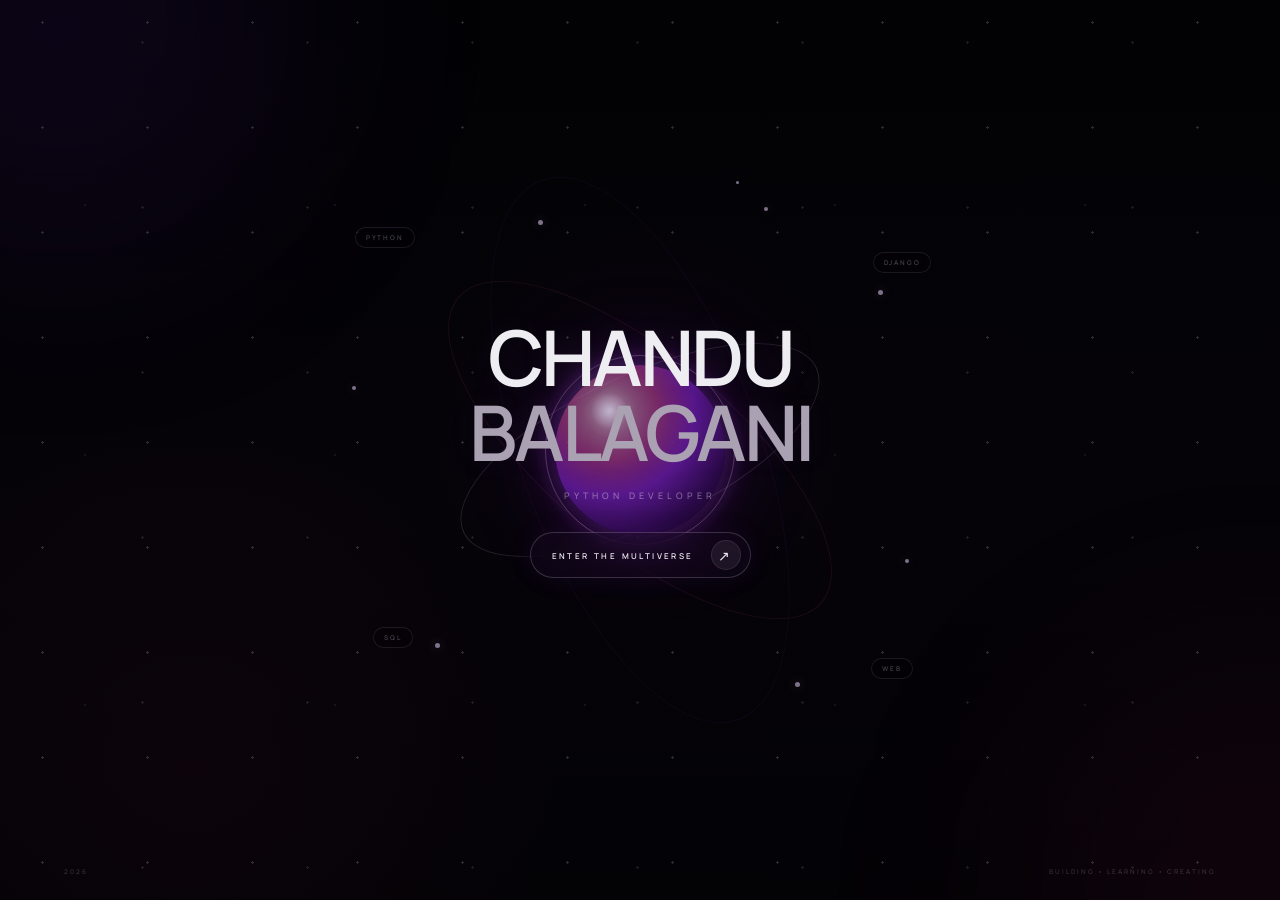
<file: index.html>
<!DOCTYPE html>
<html lang="en">

<head>

    <meta charset="UTF-8">

    <meta
        name="viewport"
        content="width=device-width, initial-scale=1.0"
    >

    <meta
        name="description"
        content="Chandu Balagani — Python Developer"
    >

    <meta
        name="author"
        content="Chandu Balagani"
    >

    <title>
        Chandu Balagani | Multiverse
    </title>


    <!-- =========================================
         FONT
    ========================================== -->

    <link
        rel="preconnect"
        href="https://fonts.googleapis.com"
    >

    <link
        rel="preconnect"
        href="https://fonts.gstatic.com"
        crossorigin
    >

    <link
        href="https://fonts.googleapis.com/css2?family=Manrope:wght@400;500;600;700&display=swap"
        rel="stylesheet"
    >


    <!-- =========================================
         CSS
    ========================================== -->

    <link
        rel="stylesheet"
        href="entry.css"
    >

</head>


<body>


<main class="multiverse">


    <!-- =========================================
         STAR FIELD
    ========================================== -->

    <div
        class="stars"
        aria-hidden="true"
    ></div>


    <div
        class="stars stars-two"
        aria-hidden="true"
    ></div>


    <div
        class="stars stars-three"
        aria-hidden="true"
    ></div>


    <!-- =========================================
         AMBIENT LIGHT
    ========================================== -->

    <div
        class="ambient-glow glow-one"
        aria-hidden="true"
    ></div>


    <div
        class="ambient-glow glow-two"
        aria-hidden="true"
    ></div>


    <!-- =========================================
         CURSOR LIGHT
    ========================================== -->

    <div
        id="cursor-glow"
        class="cursor-glow"
        aria-hidden="true"
    ></div>


    <!-- =========================================
         MULTIVERSE
    ========================================== -->

    <div
        class="universe"
        aria-hidden="true"
    >


        <!-- Orbit rings -->

        <div
            class="universe-ring ring-one"
        ></div>


        <div
            class="universe-ring ring-two"
        ></div>


        <div
            class="universe-ring ring-three"
        ></div>


        <!-- Universe core -->

        <div
            class="universe-core"
        >

            <div
                class="core-light"
            ></div>

        </div>


        <!-- =====================================
             PARTICLES
        ====================================== -->

        <span
            class="particle particle-one"
        ></span>

        <span
            class="particle particle-two"
        ></span>

        <span
            class="particle particle-three"
        ></span>

        <span
            class="particle particle-four"
        ></span>

        <span
            class="particle particle-five"
        ></span>

        <span
            class="particle particle-six"
        ></span>

        <span
            class="particle particle-seven"
        ></span>

        <span
            class="particle particle-eight"
        ></span>


    </div>


    <!-- =========================================
         MAIN TEXT
    ========================================== -->

    <section
        class="entry-content"
    >


        <h1>

            <span class="first-name">
                CHANDU
            </span>


            <span class="last-name">
                BALAGANI
            </span>

        </h1>


        <p
            class="entry-role"
        >
            PYTHON DEVELOPER
        </p>


        <!-- =====================================
             ENTER BUTTON
        ====================================== -->

        <button
            id="enter-button"
            class="enter-button"
            type="button"
        >

            <span>
                ENTER THE MULTIVERSE
            </span>


            <strong>
                ↗
            </strong>

        </button>


    </section>


    <!-- =========================================
         TECHNOLOGY LABELS
    ========================================== -->

    <div
        class="tech-orbit"
        aria-hidden="true"
    >


        <span
            class="tech tech-python"
        >
            PYTHON
        </span>


        <span
            class="tech tech-django"
        >
            DJANGO
        </span>


        <span
            class="tech tech-sql"
        >
            SQL
        </span>


        <span
            class="tech tech-web"
        >
            WEB
        </span>


    </div>


    <!-- =========================================
         FOOTER
    ========================================== -->

    <footer
        class="entry-footer"
    >

        <span>
            2026
        </span>


        <span>
            BUILDING • LEARNING • CREATING
        </span>

    </footer>


    <!-- =========================================
         TRANSITION
    ========================================== -->

    <div
        id="transition"
        class="transition"
    ></div>


</main>


<!-- =============================================
     JAVASCRIPT
============================================== -->

<script
    src="entry.js"
></script>


</body>

</html>
</file>
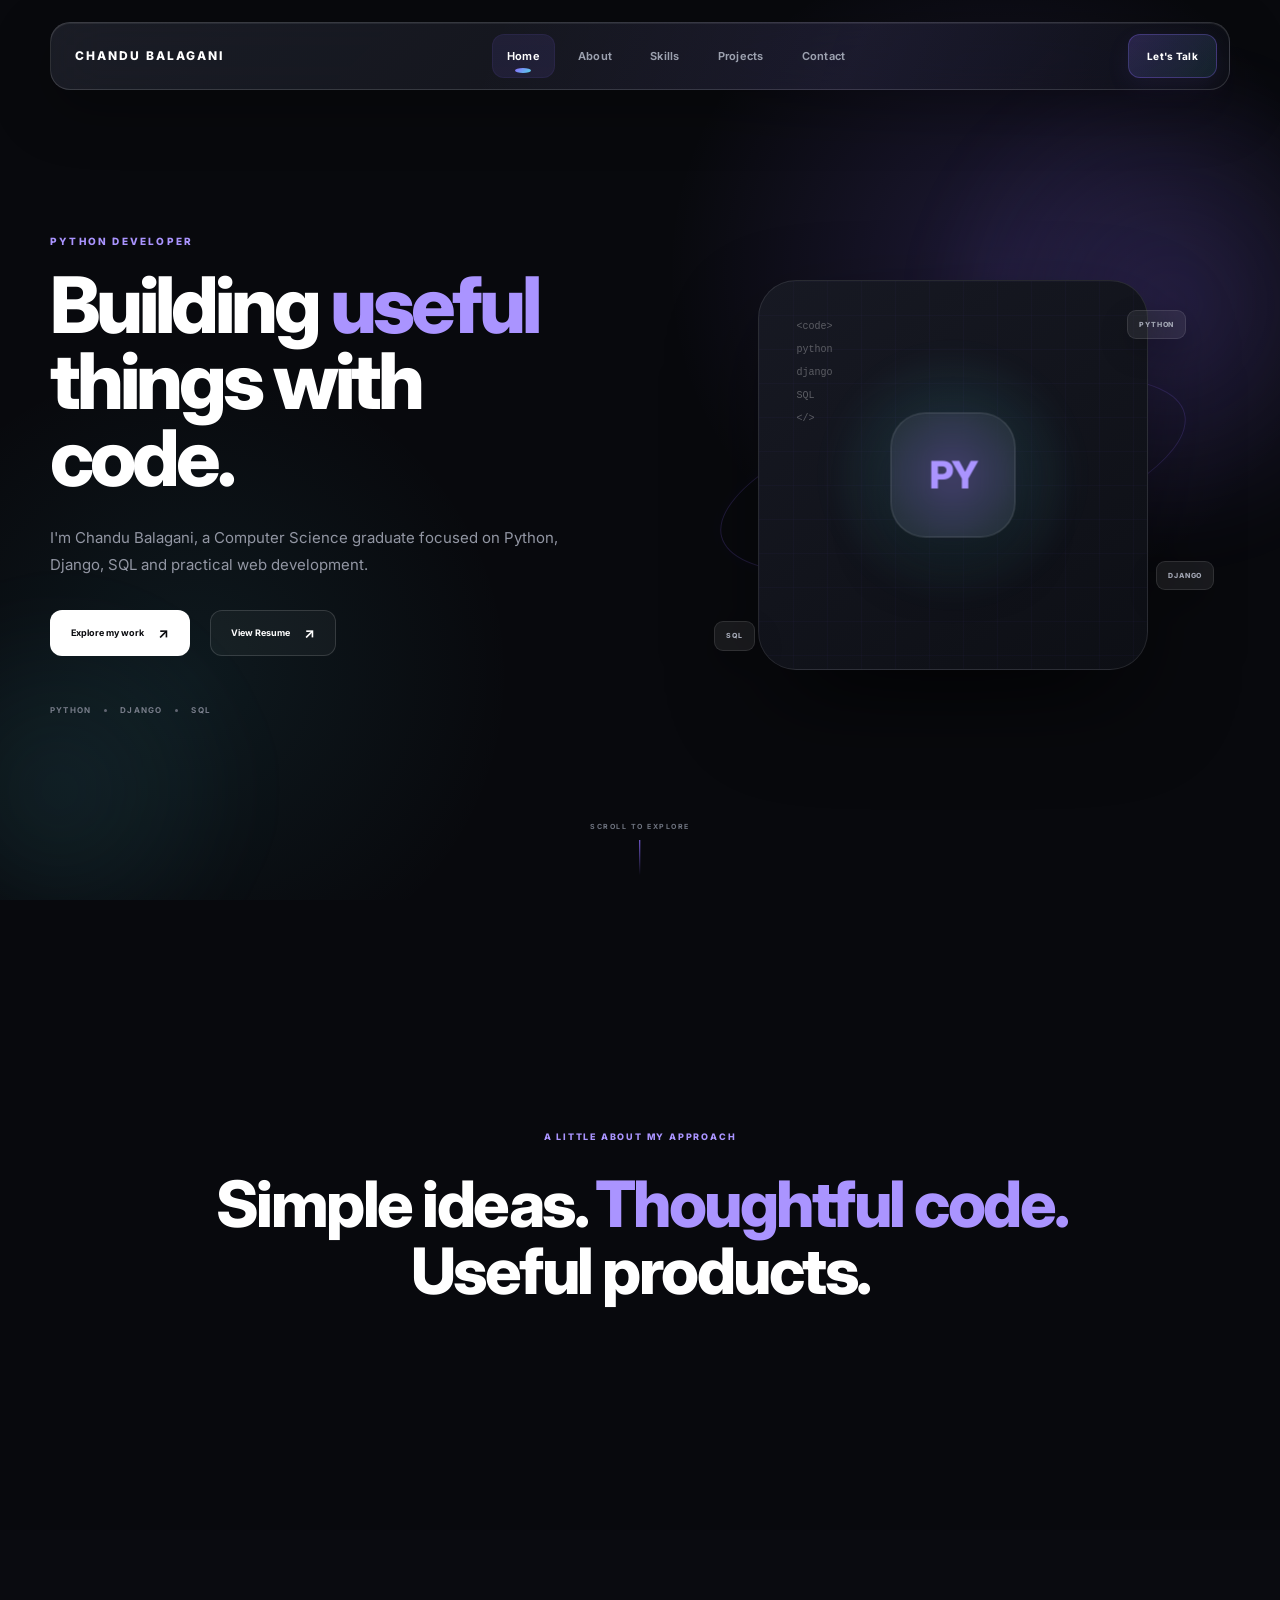
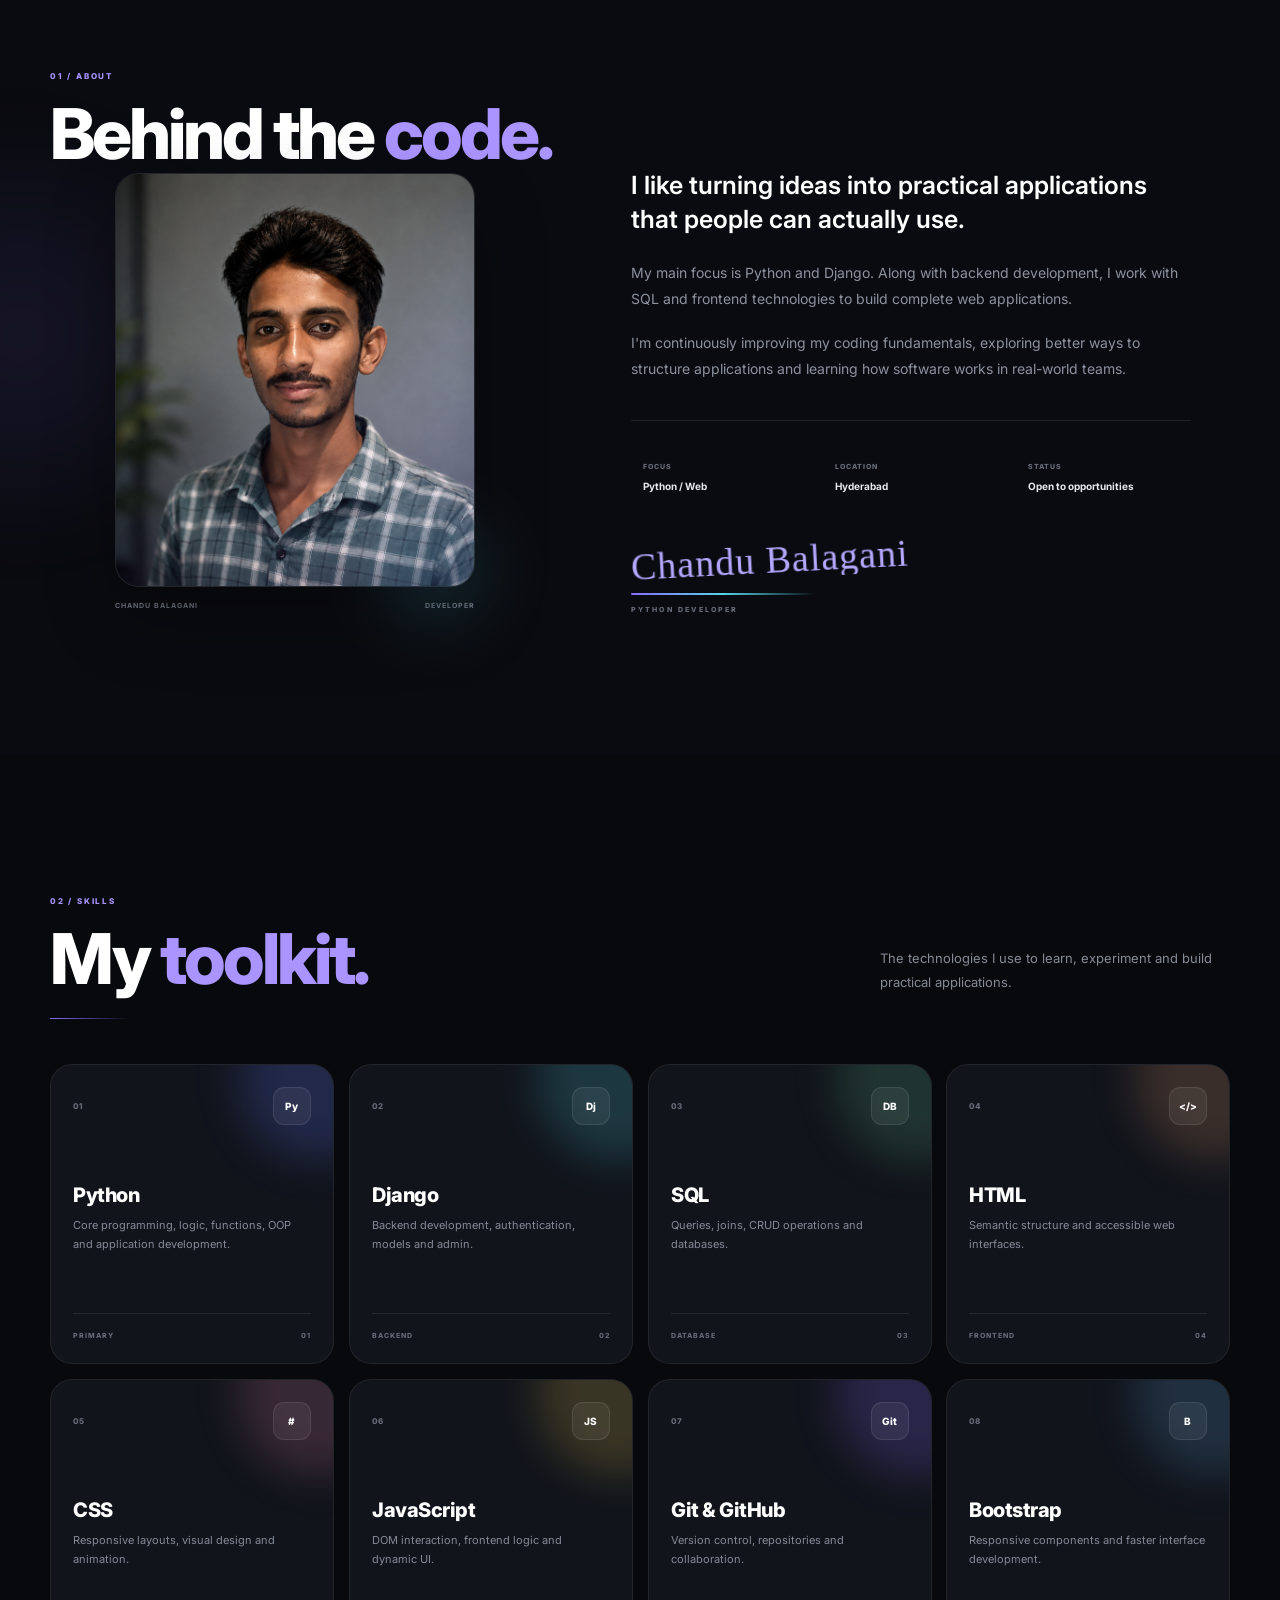
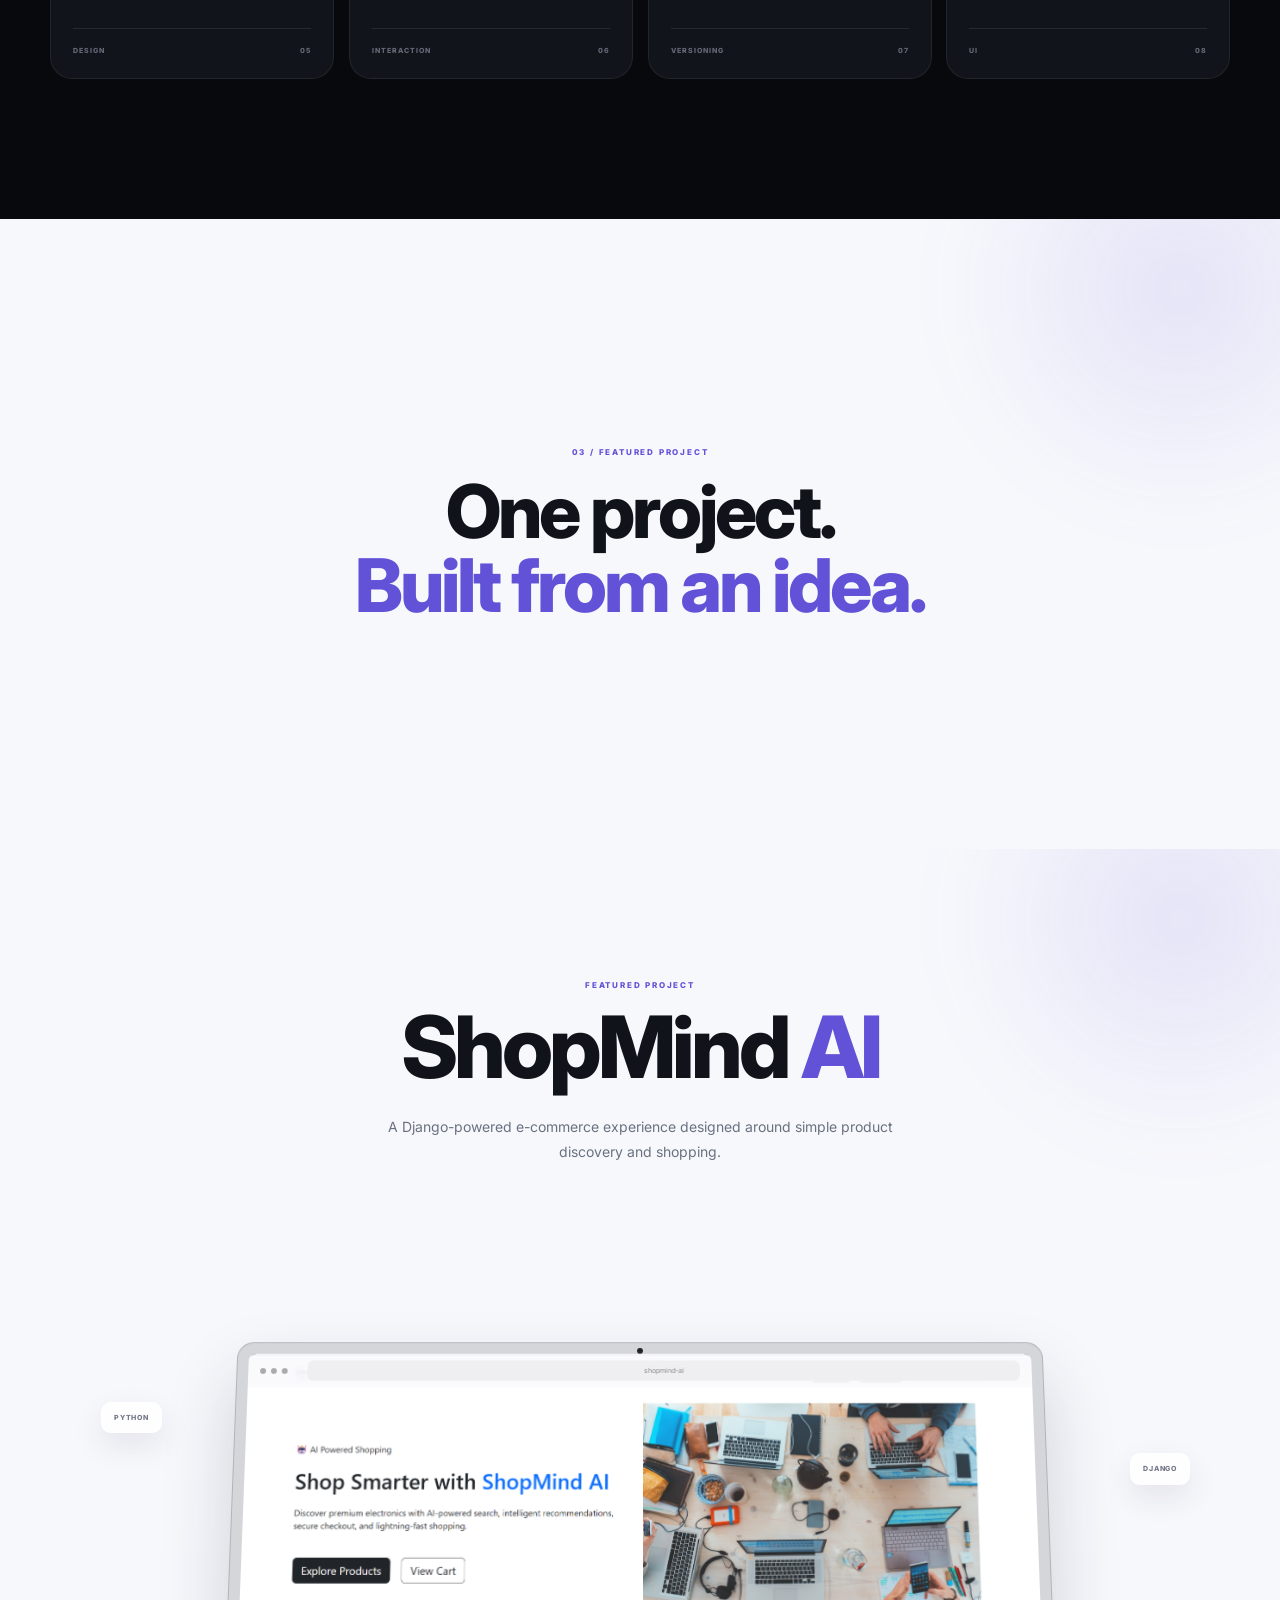
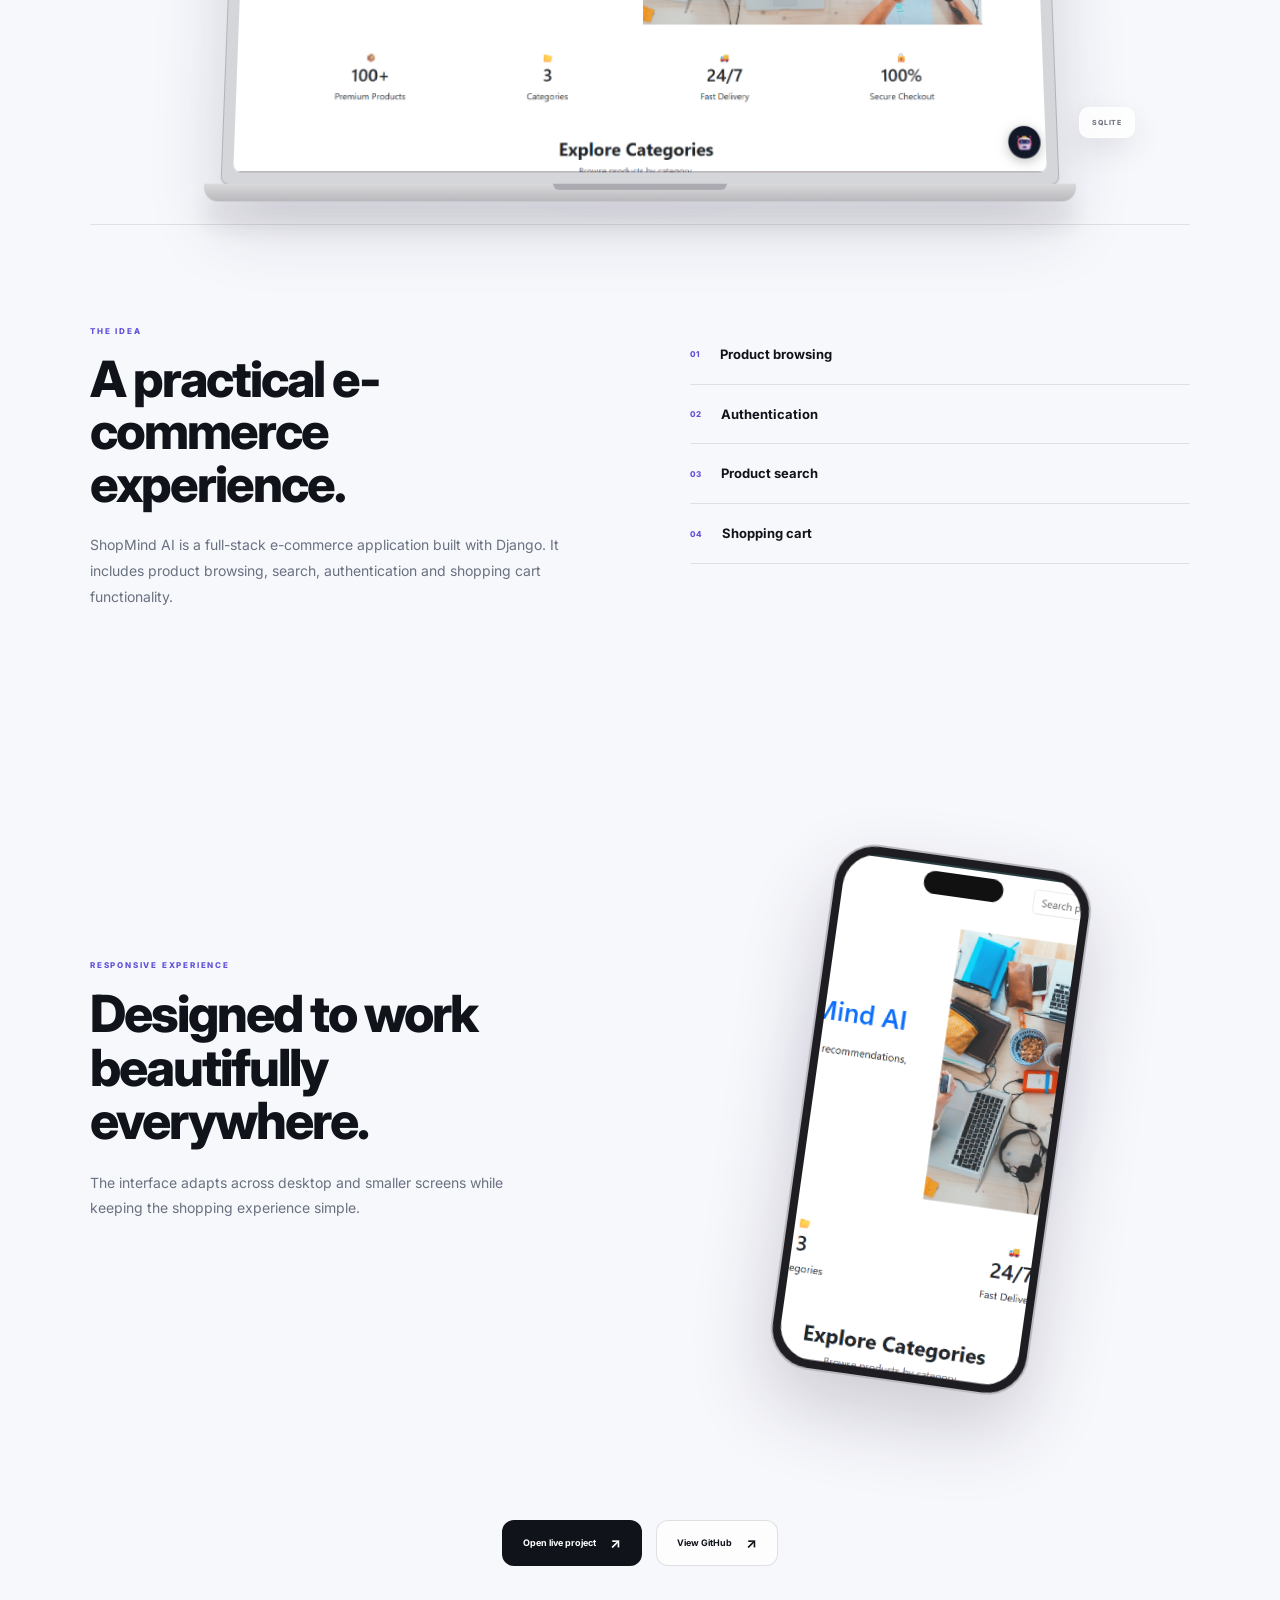
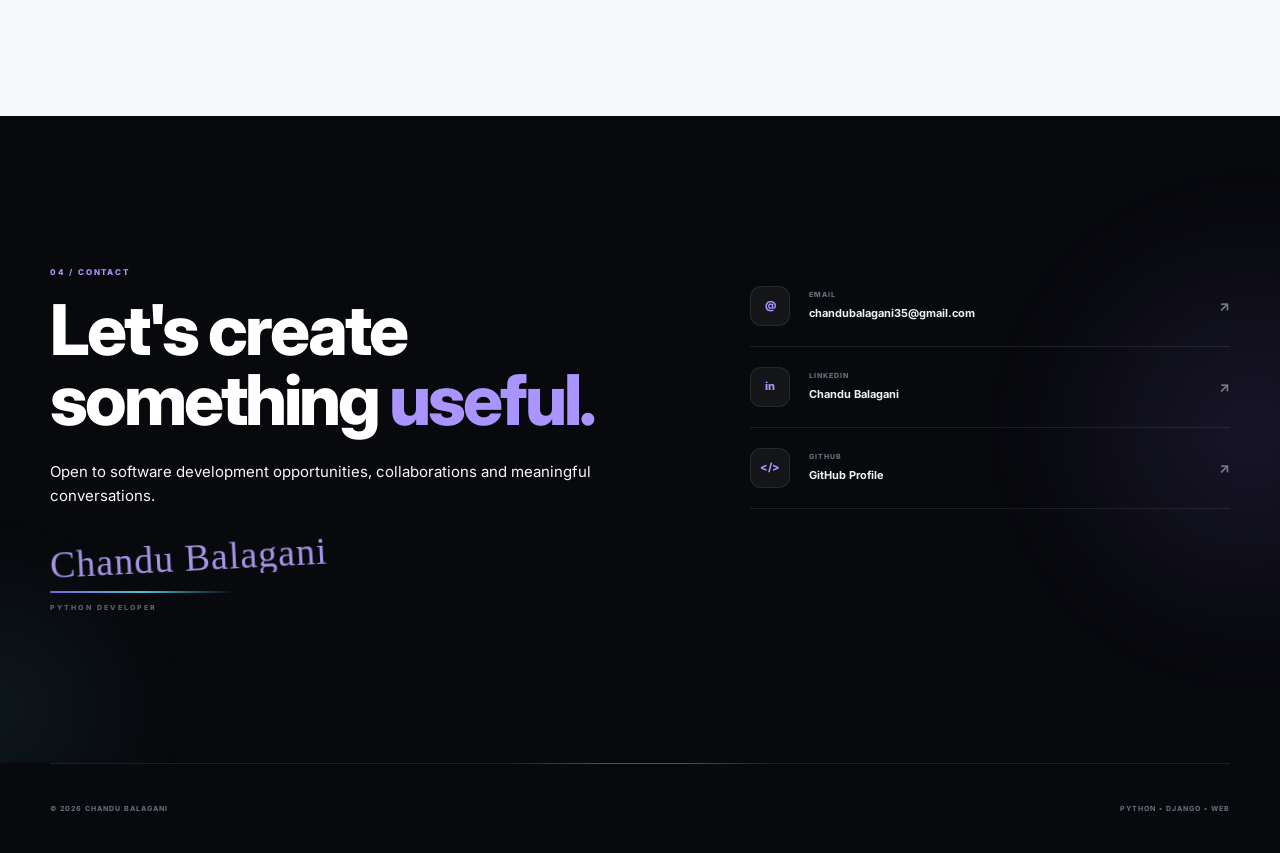
<file: home.html>
<!DOCTYPE html>
<html lang="en">

<head>

    <meta charset="UTF-8">

    <meta
        name="viewport"
        content="width=device-width, initial-scale=1.0"
    >

    <meta
        name="description"
        content="Chandu Balagani — Python Developer Portfolio"
    >

    <meta
        name="author"
        content="Chandu Balagani"
    >

    <title>
        Chandu Balagani — Python Developer
    </title>


    <!-- =====================================================
         FONT
    ====================================================== -->

    <link rel="preconnect" href="https://fonts.googleapis.com">

    <link
        rel="preconnect"
        href="https://fonts.gstatic.com"
        crossorigin
    >

    <link
        href="https://fonts.googleapis.com/css2?family=Inter:wght@400;500;600;700;800&family=Caveat:wght@500;600&display=swap"
        rel="stylesheet"
    >


    <!-- =====================================================
         STYLESHEET
    ====================================================== -->

    <link
        rel="stylesheet"
        href="style.css"
    >

</head>


<body>


    <!-- =====================================================
         PAGE LOADER
    ====================================================== -->

    <div
        id="page-loader"
        class="page-loader"
    >

        <div class="loader-content">

            <span class="loader-name">
                CHANDU BALAGANI
            </span>

            <span class="loader-progress">
                <span></span>
            </span>

        </div>

    </div>


    <!-- =====================================================
         NAVBAR
    ====================================================== -->

    <header
        id="navbar"
        class="navbar"
    >

        <div class="nav-container">


            <!-- BRAND -->

            <a
                href="#home"
                class="brand"
            >
                CHANDU BALAGANI
            </a>


            <!-- NAVIGATION -->

            <nav
                class="nav-menu"
                aria-label="Main navigation"
            >

                <a
                    href="#home"
                    class="nav-link active"
                >
                    Home
                </a>


                <a
                    href="#about"
                    class="nav-link"
                >
                    About
                </a>


                <a
                    href="#skills"
                    class="nav-link"
                >
                    Skills
                </a>


                <a
                    href="#projects"
                    class="nav-link"
                >
                    Projects
                </a>


                <a
                    href="#contact"
                    class="nav-link"
                >
                    Contact
                </a>

            </nav>


            <!-- CTA -->

            <a
                href="#contact"
                class="nav-cta"
            >
                Let's Talk
            </a>


        </div>

    </header>


    <!-- =====================================================
         MAIN
    ====================================================== -->

    <main>


        <!-- =================================================
             HOME / HERO
        ================================================== -->

        <section
            id="home"
            class="hero-section"
        >

            <div class="hero-container">


                <!-- HERO CONTENT -->

                <div class="hero-copy">


                    <p class="hero-overline reveal">
                        PYTHON DEVELOPER
                    </p>


                    <h1 class="hero-title reveal">

                        Building

                        <span>
                            useful
                        </span>

                        things with code.

                    </h1>


                    <p class="hero-description reveal">

                        I'm Chandu Balagani, a Computer Science
                        graduate focused on Python, Django, SQL
                        and practical web development.

                    </p>


                    <div class="hero-actions reveal">

    <a
        href="#projects"
        class="button button-dark"
    >
        Explore my work
        <span>↗</span>
    </a>

    <!-- VIEW RESUME BUTTON -->
    <a
        href="assets/resume/Chandu-Balagani-Resume.pdf"
        target="_blank"
        rel="noopener noreferrer"
        class="button button-outline"
    >
        View Resume
        <span>↗</span>
    </a>

</div>


                    <div class="hero-meta reveal">

                        <span>
                            PYTHON
                        </span>

                        <i></i>

                        <span>
                            DJANGO
                        </span>

                        <i></i>

                        <span>
                            SQL
                        </span>

                    </div>


                </div>


                <!-- HERO VISUAL -->

                <div
                    class="hero-product reveal"
                    aria-hidden="true"
                >

                    <div class="product-shadow"></div>


                    <div
                        class="product-orbit product-orbit-one"
                    ></div>


                    <div
                        class="product-orbit product-orbit-two"
                    ></div>


                    <div class="developer-visual">


                        <div class="visual-grid"></div>


                        <div class="visual-glow"></div>


                        <div class="visual-code">

                            <span>
                                &lt;code&gt;
                            </span>

                            <span>
                                python
                            </span>

                            <span>
                                django
                            </span>

                            <span>
                                SQL
                            </span>

                            <span>
                                &lt;/&gt;
                            </span>

                        </div>


                        <div class="visual-center">

                            <span>
                                PY
                            </span>

                        </div>


                    </div>


                    <!-- FLOATING TAGS -->

                    <div
                        class="visual-tag tag-one"
                    >
                        PYTHON
                    </div>


                    <div
                        class="visual-tag tag-two"
                    >
                        DJANGO
                    </div>


                    <div
                        class="visual-tag tag-three"
                    >
                        SQL
                    </div>


                </div>

            </div>


            <!-- SCROLL INDICATOR -->

            <div class="hero-scroll">

                <span>
                    SCROLL TO EXPLORE
                </span>

                <span
                    class="scroll-line"
                ></span>

            </div>


        </section>


        <!-- =================================================
             STATEMENT
        ================================================== -->

        <section
            class="statement-section"
        >

            <div
                class="statement-container reveal"
            >

                <p class="statement-label">
                    A LITTLE ABOUT MY APPROACH
                </p>


                <h2>

                    Simple ideas.

                    <span>
                        Thoughtful code.
                    </span>

                    Useful products.

                </h2>

            </div>

        </section>


        <!-- =================================================
             ABOUT
        ================================================== -->

        <section
            id="about"
            class="about-section"
        >

            <div class="content-container">


                <!-- ABOUT HEADING -->

                <div
                    class="section-intro reveal"
                >

                    <p class="section-number">
                        01 / ABOUT
                    </p>


                    <h2>

                        Behind the

                        <span>
                            code.
                        </span>

                    </h2>

                </div>


                <!-- ABOUT CONTENT -->

                <div class="about-layout">


                    <!-- =====================================
                         PHOTO
                    ====================================== -->

                    <div
                        class="about-photo reveal"
                    >

                        <div class="photo-frame">

                            <img
                                src="assets/images/profile.png"
                                alt="Chandu Balagani"
                                loading="lazy"
                            >

                        </div>


                        <div class="photo-label">

                            <span>
                                CHANDU BALAGANI
                            </span>

                            <span>
                                DEVELOPER
                            </span>

                        </div>

                    </div>


                    <!-- =====================================
                         ABOUT TEXT
                    ====================================== -->

                    <div
                        class="about-copy reveal"
                    >


                        <p class="about-lead">

                            I like turning ideas into practical
                            applications that people can actually
                            use.

                        </p>


                        <p>

                            My main focus is Python and Django.
                            Along with backend development, I work
                            with SQL and frontend technologies to
                            build complete web applications.

                        </p>


                        <p>

                            I'm continuously improving my coding
                            fundamentals, exploring better ways to
                            structure applications and learning how
                            software works in real-world teams.

                        </p>


                        <!-- ABOUT DETAILS -->

                        <div class="about-details">


                            <div>

                                <small>
                                    FOCUS
                                </small>

                                <strong>
                                    Python / Web
                                </strong>

                            </div>


                            <div>

                                <small>
                                    LOCATION
                                </small>

                                <strong>
                                    Hyderabad
                                </strong>

                            </div>


                            <div>

                                <small>
                                    STATUS
                                </small>

                                <strong>
                                    Open to opportunities
                                </strong>

                            </div>


                        </div>


                        <!-- SIGNATURE -->

                        <div
                            class="portfolio-signature"
                        >

                            <span
                                class="signature-name"
                            >
                                Chandu Balagani
                            </span>


                            <span
                                class="signature-line"
                            ></span>


                            <span
                                class="signature-role"
                            >
                                PYTHON DEVELOPER
                            </span>

                        </div>


                    </div>

                </div>

            </div>

        </section>


        <!-- =================================================
             SKILLS
        ================================================== -->

        <section
            id="skills"
            class="skills-section"
        >

            <div
                class="content-container"
            >


                <div
                    class="skills-heading reveal"
                >

                    <div>

                        <p class="section-number">
                            02 / SKILLS
                        </p>


                        <h2>

                            My

                            <span>
                                toolkit.
                            </span>

                        </h2>

                    </div>


                    <p>

                        The technologies I use to learn,
                        experiment and build practical
                        applications.

                    </p>


                </div>


                <!-- SKILLS GRID -->

                <div class="skills-showcase">


                    <!-- PYTHON -->

                    <article
                        class="skill-card skill-python reveal"
                    >

                        <div class="skill-top">

                            <span class="skill-index">
                                01
                            </span>

                            <span class="skill-symbol">
                                Py
                            </span>

                        </div>


                        <div class="skill-content">

                            <h3>
                                Python
                            </h3>

                            <p>
                                Core programming,
                                logic, functions,
                                OOP and application
                                development.
                            </p>

                        </div>


                        <div class="skill-footer">

                            <span>
                                PRIMARY
                            </span>

                            <span>
                                01
                            </span>

                        </div>

                    </article>


                    <!-- DJANGO -->

                    <article
                        class="skill-card skill-django reveal"
                    >

                        <div class="skill-top">

                            <span class="skill-index">
                                02
                            </span>

                            <span class="skill-symbol">
                                Dj
                            </span>

                        </div>


                        <div class="skill-content">

                            <h3>
                                Django
                            </h3>

                            <p>
                                Backend development,
                                authentication,
                                models and admin.
                            </p>

                        </div>


                        <div class="skill-footer">

                            <span>
                                BACKEND
                            </span>

                            <span>
                                02
                            </span>

                        </div>

                    </article>


                    <!-- SQL -->

                    <article
                        class="skill-card skill-sql reveal"
                    >

                        <div class="skill-top">

                            <span class="skill-index">
                                03
                            </span>

                            <span class="skill-symbol">
                                DB
                            </span>

                        </div>


                        <div class="skill-content">

                            <h3>
                                SQL
                            </h3>

                            <p>
                                Queries, joins,
                                CRUD operations
                                and databases.
                            </p>

                        </div>


                        <div class="skill-footer">

                            <span>
                                DATABASE
                            </span>

                            <span>
                                03
                            </span>

                        </div>

                    </article>


                    <!-- HTML -->

                    <article
                        class="skill-card skill-html reveal"
                    >

                        <div class="skill-top">

                            <span class="skill-index">
                                04
                            </span>

                            <span class="skill-symbol">
                                &lt;/&gt;
                            </span>

                        </div>


                        <div class="skill-content">

                            <h3>
                                HTML
                            </h3>

                            <p>
                                Semantic structure
                                and accessible
                                web interfaces.
                            </p>

                        </div>


                        <div class="skill-footer">

                            <span>
                                FRONTEND
                            </span>

                            <span>
                                04
                            </span>

                        </div>

                    </article>


                    <!-- CSS -->

                    <article
                        class="skill-card skill-css reveal"
                    >

                        <div class="skill-top">

                            <span class="skill-index">
                                05
                            </span>

                            <span class="skill-symbol">
                                #
                            </span>

                        </div>


                        <div class="skill-content">

                            <h3>
                                CSS
                            </h3>

                            <p>
                                Responsive layouts,
                                visual design
                                and animation.
                            </p>

                        </div>


                        <div class="skill-footer">

                            <span>
                                DESIGN
                            </span>

                            <span>
                                05
                            </span>

                        </div>

                    </article>


                    <!-- JAVASCRIPT -->

                    <article
                        class="skill-card skill-javascript reveal"
                    >

                        <div class="skill-top">

                            <span class="skill-index">
                                06
                            </span>

                            <span class="skill-symbol">
                                JS
                            </span>

                        </div>


                        <div class="skill-content">

                            <h3>
                                JavaScript
                            </h3>

                            <p>
                                DOM interaction,
                                frontend logic
                                and dynamic UI.
                            </p>

                        </div>


                        <div class="skill-footer">

                            <span>
                                INTERACTION
                            </span>

                            <span>
                                06
                            </span>

                        </div>

                    </article>


                    <!-- GIT -->

                    <article
                        class="skill-card skill-git reveal"
                    >

                        <div class="skill-top">

                            <span class="skill-index">
                                07
                            </span>

                            <span class="skill-symbol">
                                Git
                            </span>

                        </div>


                        <div class="skill-content">

                            <h3>
                                Git & GitHub
                            </h3>

                            <p>
                                Version control,
                                repositories and
                                collaboration.
                            </p>

                        </div>


                        <div class="skill-footer">

                            <span>
                                VERSIONING
                            </span>

                            <span>
                                07
                            </span>

                        </div>

                    </article>


                    <!-- BOOTSTRAP -->

                    <article
                        class="skill-card skill-bootstrap reveal"
                    >

                        <div class="skill-top">

                            <span class="skill-index">
                                08
                            </span>

                            <span class="skill-symbol">
                                B
                            </span>

                        </div>


                        <div class="skill-content">

                            <h3>
                                Bootstrap
                            </h3>

                            <p>
                                Responsive components
                                and faster interface
                                development.
                            </p>

                        </div>


                        <div class="skill-footer">

                            <span>
                                UI
                            </span>

                            <span>
                                08
                            </span>

                        </div>

                    </article>


                </div>

            </div>

        </section>


        <!-- =================================================
             PROJECT INTRO
        ================================================== -->

        <section
            class="project-intro-section"
        >

            <div
                class="project-intro reveal"
            >

                <p class="section-number">
                    03 / FEATURED PROJECT
                </p>


                <h2>

                    One project.

                    <br>

                    <span>
                        Built from an idea.
                    </span>

                </h2>

            </div>

        </section>


        <!-- =================================================
             PROJECT
        ================================================== -->

        <section
            id="projects"
            class="shopmind-section"
        >

            <div
                class="shopmind-container"
            >


                <!-- PROJECT TITLE -->

                <div
                    class="shopmind-heading reveal"
                >

                    <p class="project-label">
                        FEATURED PROJECT
                    </p>


                    <h2>

                        ShopMind

                        <span>
                            AI
                        </span>

                    </h2>


                    <p>

                        A Django-powered e-commerce
                        experience designed around simple
                        product discovery and shopping.

                    </p>

                </div>


                <!-- =========================================
                     MACBOOK
                ========================================== -->

                <div
                    class="mac-stage reveal"
                >

                    <div class="mac-glow"></div>


                    <div class="macbook">


                        <div class="mac-screen">

                            <div
                                class="mac-camera"
                            ></div>


                            <div
                                class="browser-bar"
                            >

                                <div
                                    class="browser-dots"
                                >

                                    <span></span>

                                    <span></span>

                                    <span></span>

                                </div>


                                <div
                                    class="browser-url"
                                >
                                    shopmind-ai
                                </div>

                            </div>


                            <img
                                src="assets/images/shopmind-preview.png"
                                alt="ShopMind AI project preview"
                                class="mac-project-image"
                                loading="lazy"
                            >

                        </div>


                        <div class="mac-base">

                            <div
                                class="mac-notch"
                            ></div>

                        </div>


                    </div>


                    <!-- FLOATING LABELS -->

                    <div
                        class="mac-float mac-float-one"
                    >
                        PYTHON
                    </div>


                    <div
                        class="mac-float mac-float-two"
                    >
                        DJANGO
                    </div>


                    <div
                        class="mac-float mac-float-three"
                    >
                        SQLITE
                    </div>


                </div>


                <!-- =========================================
                     PROJECT DETAILS
                ========================================== -->

                <div
                    class="project-details"
                >


                    <div
                        class="project-detail-copy reveal"
                    >

                        <p class="detail-label">
                            THE IDEA
                        </p>


                        <h3>

                            A practical
                            e-commerce
                            experience.

                        </h3>


                        <p>

                            ShopMind AI is a full-stack
                            e-commerce application built
                            with Django. It includes
                            product browsing, search,
                            authentication and shopping
                            cart functionality.

                        </p>

                    </div>


                    <div
                        class="project-features reveal"
                    >


                        <div
                            class="project-feature"
                        >

                            <span>
                                01
                            </span>

                            <strong>
                                Product browsing
                            </strong>

                        </div>


                        <div
                            class="project-feature"
                        >

                            <span>
                                02
                            </span>

                            <strong>
                                Authentication
                            </strong>

                        </div>


                        <div
                            class="project-feature"
                        >

                            <span>
                                03
                            </span>

                            <strong>
                                Product search
                            </strong>

                        </div>


                        <div
                            class="project-feature"
                        >

                            <span>
                                04
                            </span>

                            <strong>
                                Shopping cart
                            </strong>

                        </div>


                    </div>


                </div>


                <!-- =========================================
                     IPHONE
                ========================================== -->

                <div
                    class="iphone-section"
                >


                    <div
                        class="iphone-copy reveal"
                    >

                        <p class="detail-label">
                            RESPONSIVE EXPERIENCE
                        </p>


                        <h3>

                            Designed to work
                            beautifully
                            everywhere.

                        </h3>


                        <p>

                            The interface adapts across
                            desktop and smaller screens
                            while keeping the shopping
                            experience simple.

                        </p>

                    </div>


                    <div
                        class="iphone-stage reveal"
                    >

                        <div
                            class="iphone-glow"
                        ></div>


                        <div class="iphone">

                            <div
                                class="iphone-screen"
                            >

                                <div
                                    class="iphone-island"
                                ></div>


                                <img
                                    src="assets/images/shopmind-preview.png"
                                    alt="ShopMind AI mobile preview"
                                    class="iphone-image"
                                    loading="lazy"
                                >

                            </div>

                        </div>

                    </div>


                </div>


                <!-- =========================================
                     PROJECT BUTTONS
                ========================================== -->

                <div
                    class="project-actions reveal"
                >


                    <a
                        href=https://shopmind-ai-psi.vercel.app/
                        target="_blank"
                        rel="noopener noreferrer"
                        class="button button-dark"
                    >

                        Open live project

                        <span>
                            ↗
                        </span>

                    </a>


                    <a
                        href="https://github.com/"
                        target="_blank"
                        rel="noopener noreferrer"
                        class="button button-outline"
                    >

                        View GitHub

                        <span>
                            ↗
                        </span>

                    </a>


                </div>


            </div>

        </section>


        <!-- =================================================
             CONTACT
        ================================================== -->

        <section
            id="contact"
            class="contact-section"
        >

            <div
                class="content-container"
            >


                <div
                    class="contact-layout reveal"
                >


                    <div
                        class="contact-heading"
                    >

                        <p class="section-number">
                            04 / CONTACT
                        </p>


                        <h2>

                            Let's create
                            something
                            <span>
                                useful.
                            </span>

                        </h2>


                        <p>

                            Open to software development
                            opportunities, collaborations
                            and meaningful conversations.

                        </p>


                        <!-- CONTACT SIGNATURE -->

                        <div
                            class="portfolio-signature contact-signature"
                        >

                            <span
                                class="signature-name"
                            >
                                Chandu Balagani
                            </span>


                            <span
                                class="signature-line"
                            ></span>


                            <span
                                class="signature-role"
                            >
                                PYTHON DEVELOPER
                            </span>

                        </div>


                    </div>


                    <!-- CONTACT LINKS -->

                    <div
                        class="contact-links"
                    >


                        <!-- EMAIL -->

                        <a
                            href="mailto:chandubalagani35@gmail.com"
                            class="contact-link"
                        >

                            <span
                                class="contact-icon"
                            >
                                @
                            </span>


                            <span>

                                <small>
                                    EMAIL
                                </small>

                                <strong>
                                    chandubalagani35@gmail.com
                                </strong>

                            </span>


                            <b>
                                ↗
                            </b>

                        </a>


                        <!-- LINKEDIN -->

                        <a
                            href="https://www.linkedin.com/in/chandu-balagani"
                            target="_blank"
                            rel="noopener noreferrer"
                            class="contact-link"
                        >

                            <span
                                class="contact-icon"
                            >
                                in
                            </span>


                            <span>

                                <small>
                                    LINKEDIN
                                </small>

                                <strong>
                                    Chandu Balagani
                                </strong>

                            </span>


                            <b>
                                ↗
                            </b>

                        </a>


                        <!-- GITHUB -->

                        <a
                            href="https://github.com/"
                            target="_blank"
                            rel="noopener noreferrer"
                            class="contact-link"
                        >

                            <span
                                class="contact-icon"
                            >
                                &lt;/&gt;
                            </span>


                            <span>

                                <small>
                                    GITHUB
                                </small>

                                <strong>
                                    GitHub Profile
                                </strong>

                            </span>


                            <b>
                                ↗
                            </b>

                        </a>


                    </div>

                </div>

            </div>

        </section>


    </main>


    <!-- =====================================================
         FOOTER
    ====================================================== -->

    <footer
        class="site-footer"
    >

        <div
            class="footer-inner"
        >

            <span>
                © 2026 CHANDU BALAGANI
            </span>


            <span>
                PYTHON • DJANGO • WEB
            </span>

        </div>

    </footer>


    <!-- =====================================================
         JAVASCRIPT
    ====================================================== -->

    <script src="script.js"></script>

</body>

</html>
</file>
<file: entry.css>
/* =========================================================
   CHANDU BALAGANI
   MULTIVERSE ENTRY PAGE
========================================================= */


/* =========================================================
   VARIABLES
========================================================= */

:root {

    --black: #020204;

    --deep-black: #050308;

    --white: #f0eef3;

    --name-soft: #aaa1b2;

    --role: rgba(218, 208, 225, .48);

    --purple: #7c38bd;

    --purple-light: #a77bc9;

    --magenta: #a5356c;

    --line: rgba(220, 205, 235, .15);

    --ease:
        cubic-bezier(.22, .61, .36, 1);

}


/* =========================================================
   RESET
========================================================= */

* {

    margin: 0;

    padding: 0;

    box-sizing: border-box;

}


html,
body {

    width: 100%;

    height: 100%;

}


body {

    overflow: hidden;

    background:
        var(--black);

    color:
        var(--white);

    font-family:
        "Manrope",
        -apple-system,
        BlinkMacSystemFont,
        "Segoe UI",
        sans-serif;

    -webkit-font-smoothing:
        antialiased;

}


/* =========================================================
   MAIN
========================================================= */

.multiverse {

    position: relative;

    width: 100%;

    height: 100vh;

    min-height: 650px;

    overflow: hidden;

    display: flex;

    align-items: center;

    justify-content: center;

    isolation: isolate;

    background:

        radial-gradient(
            circle at 50% 48%,
            rgba(91, 34, 145, .11),
            transparent 27%
        ),

        radial-gradient(
            circle at 15% 85%,
            rgba(151, 38, 91, .06),
            transparent 28%
        ),

        linear-gradient(
            180deg,
            #020204 0%,
            #050308 55%,
            #030205 100%
        );

}


/* =========================================================
   STARS
========================================================= */

.stars {

    position: absolute;

    inset: -50%;

    width: 200%;

    height: 200%;

    pointer-events: none;

    background-image:

        radial-gradient(
            circle,
            rgba(255,255,255,.70) 1px,
            transparent 1.4px
        );

    background-size:
        105px 105px;

    opacity:
        .23;

    animation:
        starsDrift
        75s
        linear
        infinite;

    z-index:
        -5;

}


.stars-two {

    background-size:
        165px 165px;

    background-position:
        40px 80px;

    opacity:
        .15;

    animation-duration:
        100s;

    animation-direction:
        reverse;

}


.stars-three {

    background-size:
        250px 250px;

    background-position:
        100px 30px;

    opacity:
        .09;

    animation-duration:
        130s;

}


@keyframes starsDrift {

    from {

        transform:
            translate3d(
                0,
                0,
                0
            );

    }

    to {

        transform:
            translate3d(
                -100px,
                -80px,
                0
            );

    }

}


/* =========================================================
   AMBIENT GLOWS
========================================================= */

.ambient-glow {

    position:
        absolute;

    border-radius:
        50%;

    pointer-events:
        none;

    filter:
        blur(100px);

    z-index:
        -3;

}


.glow-one {

    width:
        480px;

    height:
        480px;

    top:
        -220px;

    left:
        -180px;

    background:
        rgba(102, 30, 180, .10);

    animation:
        ambientOne
        13s
        ease-in-out
        infinite;

}


.glow-two {

    width:
        500px;

    height:
        500px;

    right:
        -230px;

    bottom:
        -250px;

    background:
        rgba(166, 34, 91, .075);

    animation:
        ambientTwo
        15s
        ease-in-out
        infinite;

}


@keyframes ambientOne {

    0%,
    100% {

        transform:
            scale(1);

        opacity:
            .55;

    }

    50% {

        transform:
            scale(1.18);

        opacity:
            .9;

    }

}


@keyframes ambientTwo {

    0%,
    100% {

        transform:
            scale(1);

        opacity:
            .5;

    }

    50% {

        transform:
            scale(1.16);

        opacity:
            .85;

    }

}


/* =========================================================
   CURSOR GLOW
========================================================= */

.cursor-glow {

    position:
        fixed;

    left:
        50%;

    top:
        50%;

    width:
        240px;

    height:
        240px;

    transform:
        translate(
            -50%,
            -50%
        );

    border-radius:
        50%;

    pointer-events:
        none;

    z-index:
        2;

    background:
        radial-gradient(
            circle,
            rgba(132, 71, 190, .065),
            transparent 68%
        );

    filter:
        blur(15px);

    opacity:
        0;

    transition:
        opacity .5s ease;

}


/* =========================================================
   UNIVERSE
========================================================= */

.universe {

    position:
        absolute;

    width:
        640px;

    height:
        640px;

    top:
        50%;

    left:
        50%;

    transform:
        translate(
            -50%,
            -50%
        );

    pointer-events:
        none;

    z-index:
        1;

    animation:
        universeFloat
        9s
        ease-in-out
        infinite;

}


@keyframes universeFloat {

    0%,
    100% {

        margin-top:
            0;

    }

    50% {

        margin-top:
            -10px;

    }

}


/* =========================================================
   CORE
========================================================= */

.universe-core {

    position:
        absolute;

    top:
        50%;

    left:
        50%;

    width:
        170px;

    height:
        170px;

    transform:
        translate(
            -50%,
            -50%
        );

    border-radius:
        50%;

    background:

        radial-gradient(
            circle at 32% 27%,
            rgba(228, 215, 241, .75) 0%,
            rgba(185, 103, 153, .60) 11%,
            rgba(138, 42, 112, .82) 28%,
            rgba(94, 25, 150, .92) 50%,
            rgba(43, 9, 74, .97) 73%,
            #08030c 100%
        );

    box-shadow:

        0 0 30px
        rgba(112, 38, 170, .52),

        0 0 70px
        rgba(105, 30, 166, .27),

        0 0 120px
        rgba(163, 40, 100, .10);

    animation:
        corePulse
        6s
        ease-in-out
        infinite;

}


.universe-core::before {

    content:
        "";

    position:
        absolute;

    inset:
        -10px;

    border-radius:
        50%;

    border:
        1px solid
        rgba(221, 199, 240, .25);

    box-shadow:
        0 0 18px
        rgba(137, 68, 194, .10);

    animation:
        coreRing
        5s
        ease-in-out
        infinite;

}


.universe-core::after {

    content:
        "";

    position:
        absolute;

    inset:
        15px;

    border-radius:
        50%;

    background:

        radial-gradient(
            circle at 28% 22%,
            rgba(255,255,255,.22),
            transparent 18%
        );

    opacity:
        .65;

}


.core-light {

    position:
        absolute;

    width:
        60px;

    height:
        60px;

    top:
        18px;

    left:
        27px;

    border-radius:
        50%;

    background:
        rgba(225, 209, 242, .28);

    filter:
        blur(21px);

    animation:
        lightMove
        5s
        ease-in-out
        infinite;

}


@keyframes corePulse {

    0%,
    100% {

        transform:
            translate(
                -50%,
                -50%
            )
            scale(.98);

    }

    50% {

        transform:
            translate(
                -50%,
                -50%
            )
            scale(1.035);

    }

}


@keyframes coreRing {

    0%,
    100% {

        transform:
            scale(1);

        opacity:
            .35;

    }

    50% {

        transform:
            scale(1.08);

        opacity:
            .65;

    }

}


@keyframes lightMove {

    0%,
    100% {

        transform:
            translate(
                0,
                0
            );

    }

    50% {

        transform:
            translate(
                27px,
                21px
            );

    }

}


/* =========================================================
   ORBIT RINGS
========================================================= */

.universe-ring {

    position:
        absolute;

    top:
        50%;

    left:
        50%;

    border-radius:
        50%;

    pointer-events:
        none;

}


/* Ring 1 */

.ring-one {

    width:
        390px;

    height:
        150px;

    border:
        1px solid
        rgba(213, 194, 233, .15);

    transform:
        translate(
            -50%,
            -50%
        )
        rotate(-25deg);

    animation:
        ringOne
        14s
        linear
        infinite;

}


/* Ring 2 */

.ring-two {

    width:
        475px;

    height:
        190px;

    border:
        1px solid
        rgba(180, 77, 130, .13);

    transform:
        translate(
            -50%,
            -50%
        )
        rotate(40deg);

    animation:
        ringTwo
        18s
        linear
        infinite;

}


/* Ring 3 */

.ring-three {

    width:
        575px;

    height:
        240px;

    border:
        1px solid
        rgba(113, 54, 170, .10);

    transform:
        translate(
            -50%,
            -50%
        )
        rotate(70deg);

    animation:
        ringThree
        24s
        linear
        infinite;

}


@keyframes ringOne {

    from {

        transform:
            translate(
                -50%,
                -50%
            )
            rotate(-25deg)
            rotate(0deg);

    }

    to {

        transform:
            translate(
                -50%,
                -50%
            )
            rotate(-25deg)
            rotate(360deg);

    }

}


@keyframes ringTwo {

    from {

        transform:
            translate(
                -50%,
                -50%
            )
            rotate(40deg)
            rotate(360deg);

    }

    to {

        transform:
            translate(
                -50%,
                -50%
            )
            rotate(40deg)
            rotate(0deg);

    }

}


@keyframes ringThree {

    from {

        transform:
            translate(
                -50%,
                -50%
            )
            rotate(70deg)
            rotate(0deg);

    }

    to {

        transform:
            translate(
                -50%,
                -50%
            )
            rotate(70deg)
            rotate(360deg);

    }

}


/* =========================================================
   PARTICLES
========================================================= */

.particle {

    position:
        absolute;

    width:
        5px;

    height:
        5px;

    border-radius:
        50%;

    background:
        #c9b6d9;

    box-shadow:
        0 0 12px
        rgba(218, 199, 236, .55);

    opacity:
        .62;

}


.particle-one {

    top:
        14%;

    left:
        34%;

    animation:
        particleOne
        6s
        ease-in-out
        infinite;

}


.particle-two {

    top:
        25%;

    right:
        12%;

    animation:
        particleTwo
        7s
        ease-in-out
        infinite;

}


.particle-three {

    bottom:
        19%;

    left:
        18%;

    animation:
        particleThree
        8s
        ease-in-out
        infinite;

}


.particle-four {

    bottom:
        13%;

    right:
        25%;

    animation:
        particleFour
        6.5s
        ease-in-out
        infinite;

}


.particle-five {

    top:
        40%;

    left:
        5%;

    width:
        4px;

    height:
        4px;

    animation:
        particleFive
        9s
        ease-in-out
        infinite;

}


.particle-six {

    top:
        12%;

    right:
        30%;

    width:
        4px;

    height:
        4px;

    animation:
        particleSix
        7.5s
        ease-in-out
        infinite;

}


.particle-seven {

    top:
        67%;

    right:
        8%;

    width:
        4px;

    height:
        4px;

    animation:
        particleSeven
        8s
        ease-in-out
        infinite;

}


.particle-eight {

    top:
        8%;

    left:
        65%;

    width:
        3px;

    height:
        3px;

    animation:
        particleEight
        10s
        ease-in-out
        infinite;

}


/* =========================================================
   PARTICLE ANIMATIONS
========================================================= */

@keyframes particleOne {

    0%,
    100% {

        transform:
            translate(
                0,
                0
            );

    }

    50% {

        transform:
            translate(
                38px,
                -28px
            );

    }

}


@keyframes particleTwo {

    0%,
    100% {

        transform:
            translate(
                0,
                0
            );

    }

    50% {

        transform:
            translate(
                -35px,
                42px
            );

    }

}


@keyframes particleThree {

    0%,
    100% {

        transform:
            translate(
                0,
                0
            );

    }

    50% {

        transform:
            translate(
                28px,
                -38px
            );

    }

}


@keyframes particleFour {

    0%,
    100% {

        transform:
            translate(
                0,
                0
            );

    }

    50% {

        transform:
            translate(
                -35px,
                -20px
            );

    }

}


@keyframes particleFive {

    0%,
    100% {

        transform:
            translate(
                0,
                0
            );

    }

    50% {

        transform:
            translate(
                20px,
                45px
            );

    }

}


@keyframes particleSix {

    0%,
    100% {

        transform:
            translate(
                0,
                0
            );

    }

    50% {

        transform:
            translate(
                -28px,
                30px
            );

    }

}


@keyframes particleSeven {

    0%,
    100% {

        transform:
            translate(
                0,
                0
            );

    }

    50% {

        transform:
            translate(
                -30px,
                -25px
            );

    }

}


@keyframes particleEight {

    0%,
    100% {

        opacity:
            .25;

        transform:
            translate(
                0,
                0
            );

    }

    50% {

        opacity:
            .75;

        transform:
            translate(
                25px,
                35px
            );

    }

}


/* =========================================================
   MAIN CONTENT
========================================================= */

.entry-content {

    position:
        relative;

    z-index:
        20;

    width:
        min(
            1000px,
            90%
        );

    display:
        flex;

    flex-direction:
        column;

    align-items:
        center;

    justify-content:
        center;

    text-align:
        center;

    pointer-events:
        none;

}


/* =========================================================
   NAME — SMALLER + SOFTER
========================================================= */

.entry-content h1 {

    margin:
        0;

    display:
        flex;

    flex-direction:
        column;

    align-items:
        center;

    color:
        var(--white);

    font-size:
        clamp(
            46px,
            6vw,
            78px
        );

    line-height:
        .92;

    font-weight:
        600;

    letter-spacing:
        -3px;

    text-shadow:
        0 0 28px
        rgba(170, 120, 220, .08);

    opacity:
        0;

    animation:
        titleReveal
        1.2s
        var(--ease)
        forwards
        .3s;

}


/* CHANDU */

.first-name {

    display:
        block;

    color:
        #eeeeF2;

}


/* BALAGANI */

.last-name {

    display:
        block;

    margin-top:
        4px;

    color:
        #aaa1b2;

}


/* =========================================================
   TITLE ANIMATION
========================================================= */

@keyframes titleReveal {

    from {

        opacity:
            0;

        transform:
            translateY(25px)
            scale(.98);

        filter:
            blur(7px);

    }

    to {

        opacity:
            1;

        transform:
            translateY(0)
            scale(1);

        filter:
            blur(0);

    }

}


/* =========================================================
   ROLE
========================================================= */

.entry-role {

    margin-top:
        22px;

    color:
        var(--role);

    font-size:
        9px;

    font-weight:
        500;

    letter-spacing:
        4px;

    text-transform:
        uppercase;

    opacity:
        0;

    animation:
        roleReveal
        1s
        var(--ease)
        forwards
        .75s;

}


@keyframes roleReveal {

    from {

        opacity:
            0;

        transform:
            translateY(10px);

        letter-spacing:
            7px;

    }

    to {

        opacity:
            1;

        transform:
            translateY(0);

        letter-spacing:
            4px;

    }

}


/* =========================================================
   ENTER BUTTON
========================================================= */

.enter-button {

    position:
        relative;

    display:
        flex;

    align-items:
        center;

    justify-content:
        center;

    gap:
        17px;

    margin-top:
        30px;

    min-height:
        46px;

    padding:
        7px 9px 7px 21px;

    border:
        1px solid
        rgba(
            220,
            200,
            235,
            .22
        );

    border-radius:
        50px;

    background:
        rgba(
            35,
            14,
            48,
            .25
        );

    color:
        #eeeaf2;

    font-family:
        inherit;

    font-size:
        8px;

    font-weight:
        600;

    letter-spacing:
        2.4px;

    cursor:
        pointer;

    overflow:
        hidden;

    pointer-events:
        auto;

    backdrop-filter:
        blur(12px);

    -webkit-backdrop-filter:
        blur(12px);

    box-shadow:
        0 0 24px
        rgba(
            105,
            39,
            160,
            .10
        );

    opacity:
        0;

    animation:
        buttonReveal
        1s
        var(--ease)
        forwards
        1.05s;

    transition:
        transform .4s var(--ease),
        border-color .4s ease,
        background .4s ease,
        box-shadow .4s ease;

}


.enter-button::before {

    content:
        "";

    position:
        absolute;

    top:
        0;

    left:
        -120%;

    width:
        80%;

    height:
        100%;

    background:
        linear-gradient(
            90deg,
            transparent,
            rgba(
                235,
                220,
                248,
                .11
            ),
            transparent
        );

    transform:
        skewX(-20deg);

    transition:
        left .75s var(--ease);

}


.enter-button:hover {

    transform:
        translateY(-3px)
        scale(1.02);

    border-color:
        rgba(
            220,
            194,
            244,
            .42
        );

    background:
        rgba(
            105,
            38,
            151,
            .15
        );

    box-shadow:
        0 0 32px
        rgba(
            109,
            40,
            170,
            .20
        );

}


.enter-button:hover::before {

    left:
        150%;

}


.enter-button span {

    position:
        relative;

    z-index:
        2;

}


.enter-button strong {

    position:
        relative;

    z-index:
        2;

    width:
        30px;

    height:
        30px;

    display:
        flex;

    align-items:
        center;

    justify-content:
        center;

    border-radius:
        50%;

    background:
        rgba(
            225,
            211,
            238,
            .08
        );

    border:
        1px solid
        rgba(
            225,
            211,
            238,
            .11
        );

    font-size:
        14px;

    font-weight:
        400;

    transition:
        transform .4s var(--ease);

}


.enter-button:hover strong {

    transform:
        rotate(45deg);

}


@keyframes buttonReveal {

    from {

        opacity:
            0;

        transform:
            translateY(13px);

    }

    to {

        opacity:
            1;

        transform:
            translateY(0);

    }

}


/* =========================================================
   TECH ORBIT
========================================================= */

.tech-orbit {

    position:
        absolute;

    width:
        620px;

    height:
        620px;

    top:
        50%;

    left:
        50%;

    transform:
        translate(
            -50%,
            -50%
        );

    pointer-events:
        none;

    z-index:
        5;

}


.tech {

    position:
        absolute;

    padding:
        5px 10px;

    border:
        1px solid
        rgba(
            220,
            205,
            235,
            .11
        );

    border-radius:
        20px;

    background:
        rgba(
            5,
            3,
            8,
            .32
        );

    color:
        rgba(
            220,
            205,
            235,
            .30
        );

    backdrop-filter:
        blur(7px);

    font-size:
        6.5px;

    font-weight:
        600;

    letter-spacing:
        1.8px;

    animation:
        techFloat
        6s
        ease-in-out
        infinite;

}


.tech-python {

    top:
        14%;

    left:
        4%;

}


.tech-django {

    top:
        18%;

    right:
        3%;

    animation-delay:
        1.2s;

}


.tech-sql {

    bottom:
        18%;

    left:
        7%;

    animation-delay:
        2s;

}


.tech-web {

    bottom:
        13%;

    right:
        6%;

    animation-delay:
        2.8s;

}


@keyframes techFloat {

    0%,
    100% {

        transform:
            translateY(0);

    }

    50% {

        transform:
            translateY(-8px);

    }

}


/* =========================================================
   FOOTER
========================================================= */

.entry-footer {

    position:
        absolute;

    left:
        5%;

    right:
        5%;

    bottom:
        24px;

    display:
        flex;

    align-items:
        center;

    justify-content:
        space-between;

    color:
        rgba(
            220,
            205,
            235,
            .20
        );

    font-size:
        6.5px;

    font-weight:
        600;

    letter-spacing:
        2px;

    z-index:
        20;

    opacity:
        0;

    animation:
        footerReveal
        1s
        ease
        forwards
        1.4s;

}


@keyframes footerReveal {

    from {

        opacity:
            0;

        transform:
            translateY(8px);

    }

    to {

        opacity:
            1;

        transform:
            translateY(0);

    }

}


/* =========================================================
   TRANSITION
========================================================= */

.transition {

    position:
        fixed;

    inset:
        0;

    background:

        radial-gradient(
            circle,
            #a83b73 0%,
            #70289a 25%,
            #240735 52%,
            #030205 80%
        );

    z-index:
        100;

    pointer-events:
        none;

    opacity:
        0;

    transform:
        scale(.15);

    border-radius:
        50%;

    transition:
        opacity .7s ease,
        transform 1s
        cubic-bezier(
            .77,
            0,
            .175,
            1
        );

}


.transition.active {

    opacity:
        1;

    transform:
        scale(4);

}


/* =========================================================
   MOBILE
========================================================= */

@media (max-width: 700px) {

    .universe {

        width:
            440px;

        height:
            440px;

    }


    .universe-core {

        width:
            130px;

        height:
            130px;

    }


    .ring-one {

        width:
            275px;

        height:
            108px;

    }


    .ring-two {

        width:
            335px;

        height:
            138px;

    }


    .ring-three {

        width:
            405px;

        height:
            168px;

    }


    .entry-content {

        width:
            92%;

    }


    .entry-content h1 {

        font-size:
            clamp(
                40px,
                11vw,
                62px
            );

        letter-spacing:
            -2.5px;

    }


    .entry-role {

        margin-top:
            20px;

        font-size:
            8px;

        letter-spacing:
            3.5px;

    }


    .enter-button {

        margin-top:
            27px;

        min-height:
            44px;

        padding:
            6px 8px 6px 18px;

    }


    .enter-button span {

        font-size:
            7px;

        letter-spacing:
            2px;

    }


    .tech-orbit {

        width:
            440px;

        height:
            440px;

    }


    .tech {

        font-size:
            5.5px;

        padding:
            4px 7px;

    }


    .entry-footer {

        bottom:
            16px;

        font-size:
            5px;

        letter-spacing:
            1.4px;

    }

}


/* =========================================================
   SMALL MOBILE
========================================================= */

@media (max-width: 420px) {

    .entry-content h1 {

        font-size:
            38px;

        letter-spacing:
            -2px;

    }


    .entry-role {

        font-size:
            6.5px;

        letter-spacing:
            2.8px;

    }


    .enter-button span {

        font-size:
            6.5px;

    }


    .entry-footer {

        font-size:
            4.5px;

    }

}


/* =========================================================
   REDUCED MOTION
========================================================= */

@media (prefers-reduced-motion: reduce) {

    *,
    *::before,
    *::after {

        animation-duration:
            .01ms !important;

        animation-iteration-count:
            1 !important;

        transition-duration:
            .01ms !important;

    }

}
</file>
<file: style.css>
/* =========================================================
   CHANDU BALAGANI — PORTFOLIO
   DARK → LIGHT PROJECT → DARK
   APPLE / PREMIUM / MODERN
========================================================= */


/* =========================================================
   ROOT
========================================================= */

:root {

    /* DARK SYSTEM */

    --dark:
        #08090d;

    --dark-soft:
        #101219;

    --dark-card:
        #13161e;

    --dark-card-two:
        #181b24;

    --dark-text:
        #f7f7fa;

    --dark-muted:
        #9296a3;

    --dark-line:
        rgba(255,255,255,.09);


    /* LIGHT PROJECT SYSTEM */

    --light:
        #f7f8fc;

    --light-soft:
        #eef1f7;

    --light-card:
        #ffffff;

    --light-text:
        #10131a;

    --light-muted:
        #697180;

    --light-line:
        rgba(15,20,30,.10);


    /* ACCENTS */

    --purple:
        #8b6cff;

    --purple-light:
        #aa94ff;

    --blue:
        #6378ff;

    --cyan:
        #55d5e8;

    --green:
        #67c993;

    --orange:
        #f0a56d;

    --pink:
        #e886ad;


    /* SYSTEM */

    --white:
        #ffffff;

    --black:
        #090a0d;

    --radius:
        24px;

    --small-radius:
        14px;

    --container:
        1180px;

    --ease:
        cubic-bezier(.22,1,.36,1);

}


/* =========================================================
   RESET
========================================================= */

* {

    box-sizing:
        border-box;

    margin:
        0;

    padding:
        0;

}


html {

    scroll-behavior:
        smooth;

    scroll-padding-top:
        25px;

}


body {

    margin:
        0;

    overflow-x:
        hidden;

    background:
        var(--dark);

    color:
        var(--dark-text);

    font-family:
        "Inter",
        -apple-system,
        BlinkMacSystemFont,
        "Segoe UI",
        sans-serif;

    font-size:
        15px;

    line-height:
        1.6;

}


main {

    overflow:
        hidden;

}


section {

    position:
        relative;

}


img {

    display:
        block;

    max-width:
        100%;

}


a {

    color:
        inherit;

    text-decoration:
        none;

}


::selection {

    color:
        #ffffff;

    background:
        rgba(139,108,255,.35);

}


/* =========================================================
   CONTAINER
========================================================= */

.content-container {

    width:
        min(
            var(--container),
            calc(100% - 48px)
        );

    margin:
        0 auto;

}


/* =========================================================
   PAGE LOADER
========================================================= */

.page-loader {

    position:
        fixed;

    inset:
        0;

    z-index:
        20000;

    display:
        grid;

    place-items:
        center;

    background:
        #08090d;

    transition:
        opacity .7s var(--ease),
        visibility .7s ease;

}


.page-loader.hide {

    opacity:
        0;

    visibility:
        hidden;

    pointer-events:
        none;

}


.loader-content {

    width:
        190px;

    display:
        flex;

    flex-direction:
        column;

    gap:
        15px;

}


.loader-name {

    color:
        #ffffff;

    font-size:
        9px;

    font-weight:
        800;

    text-align:
        center;

    letter-spacing:
        2px;

}


.loader-progress {

    height:
        2px;

    overflow:
        hidden;

    border-radius:
        10px;

    background:
        rgba(255,255,255,.12);

}


.loader-progress span {

    display:
        block;

    width:
        0;

    height:
        100%;

    background:
        linear-gradient(
            90deg,
            var(--purple),
            var(--blue),
            var(--cyan)
        );

    animation:
        loaderProgress 1.2s var(--ease) forwards;

}


@keyframes loaderProgress {

    to {
        width:
            100%;
    }

}


/* =========================================================
   NAVBAR
   HOME ONLY
========================================================= */

.navbar {

    position:
        fixed;

    top:
        0;

    left:
        0;

    width:
        100%;

    z-index:
        9999;

    padding:
        20px 0;

    display:
        none !important;

    opacity:
        0;

    visibility:
        hidden;

    pointer-events:
        none;

    transform:
        translateY(-22px);

    transition:
        opacity .45s var(--ease),
        transform .45s var(--ease),
        visibility .45s ease;

}


.navbar.visible {

    display:
        block !important;

    opacity:
        1;

    visibility:
        visible;

    pointer-events:
        auto;

    transform:
        translateY(0);

}


.nav-container {

    width:
        min(
            1160px,
            calc(100% - 48px)
        );

    min-height:
        56px;

    margin:
        0 auto;

    padding:
        8px 10px 8px 20px;

    display:
        flex;

    align-items:
        center;

    justify-content:
        space-between;

    gap:
        20px;

    border:
        1px solid
        rgba(255,255,255,.10);

    border-radius:
        16px;

    background:
        rgba(18,20,27,.70);

    backdrop-filter:
        blur(24px)
        saturate(150%);

    -webkit-backdrop-filter:
        blur(24px)
        saturate(150%);

    box-shadow:
        0 15px 50px
        rgba(0,0,0,.24);

}


.brand {

    color:
        #ffffff;

    font-size:
        9px;

    line-height:
        1;

    font-weight:
        800;

    letter-spacing:
        1.7px;

    white-space:
        nowrap;

    transition:
        color .25s ease;

}


.brand:hover {

    color:
        var(--purple-light);

}


.nav-menu {

    display:
        flex;

    align-items:
        center;

    gap:
        28px;

}


.nav-link {

    position:
        relative;

    color:
        #858a98;

    font-size:
        9px;

    line-height:
        1;

    font-weight:
        600;

    transition:
        color .25s ease;

}


.nav-link:hover,
.nav-link.active {

    color:
        #ffffff;

}


.nav-link::after {

    content:
        "";

    position:
        absolute;

    left:
        50%;

    bottom:
        -10px;

    width:
        0;

    height:
        2px;

    border-radius:
        5px;

    background:
        var(--purple);

    transform:
        translateX(-50%);

    transition:
        width .3s var(--ease);

}


.nav-link.active::after {

    width:
        16px;

}


.nav-cta {

    padding:
        10px 15px;

    border:
        1px solid
        rgba(255,255,255,.10);

    border-radius:
        10px;

    color:
        #ffffff;

    background:
        rgba(255,255,255,.08);

    font-size:
        8px;

    line-height:
        1;

    font-weight:
        700;

    transition:
        transform .3s var(--ease),
        background .3s ease;

}


.nav-cta:hover {

    transform:
        translateY(-2px);

    background:
        rgba(139,108,255,.16);

}


/* =========================================================
   HOME / HERO — DARK
========================================================= */

.hero-section {

    min-height:
        100svh;

    display:
        flex;

    align-items:
        center;

    padding:
        120px 0 70px;

    background:

        radial-gradient(
            circle at 78% 30%,
            rgba(139,108,255,.16),
            transparent 28%
        ),

        radial-gradient(
            circle at 15% 75%,
            rgba(85,213,232,.08),
            transparent 25%
        ),

        #08090d;

}


.hero-container {

    width:
        min(
            var(--container),
            calc(100% - 48px)
        );

    margin:
        0 auto;

    display:
        grid;

    grid-template-columns:
        1fr 1fr;

    align-items:
        center;

    gap:
        70px;

}


.hero-copy {

    max-width:
        570px;

}


.hero-overline {

    margin-bottom:
        18px;

    color:
        var(--purple-light);

    font-size:
        10px;

    font-weight:
        800;

    letter-spacing:
        2.2px;

}


.hero-title {

    color:
        #ffffff;

    font-size:
        clamp(
            46px,
            6.2vw,
            78px
        );

    line-height:
        .98;

    letter-spacing:
        -4px;

    font-weight:
        800;

}


.hero-title span {

    display:
        inline-block;

    color:
        var(--purple-light);

}


.hero-description {

    max-width:
        510px;

    margin-top:
        28px;

    color:
        var(--dark-muted);

    font-size:
        15px;

    line-height:
        1.8;

}


.hero-actions {

    display:
        flex;

    align-items:
        center;

    flex-wrap:
        wrap;

    gap:
        20px;

    margin-top:
        32px;

}


.button {

    display:
        inline-flex;

    align-items:
        center;

    justify-content:
        center;

    gap:
        14px;

    min-height:
        46px;

    padding:
        0 20px;

    border:
        1px solid transparent;

    border-radius:
        12px;

    font-size:
        9px;

    font-weight:
        700;

    transition:
        transform .3s var(--ease),
        background .3s ease,
        border-color .3s ease,
        box-shadow .3s ease;

}


.button span {

    font-size:
        14px;

}


.button-dark {

    color:
        #ffffff;

    background:
        #ffffff;

}


.button-dark {

    color:
        #08090d;

}


.button-dark:hover {

    box-shadow:
        0 12px 35px
        rgba(255,255,255,.12);

}


.button-outline {

    color:
        #ffffff;

    border-color:
        rgba(255,255,255,.14);

    background:
        rgba(255,255,255,.04);

}


.button-outline:hover {

    border-color:
        rgba(139,108,255,.45);

    background:
        rgba(139,108,255,.08);

}


.text-button {

    display:
        inline-flex;

    align-items:
        center;

    gap:
        8px;

    color:
        #8e929f;

    font-size:
        9px;

    font-weight:
        700;

    transition:
        color .25s ease,
        transform .25s ease;

}


.text-button:hover {

    color:
        #ffffff;

    transform:
        translateX(3px);

}


.hero-meta {

    display:
        flex;

    align-items:
        center;

    gap:
        13px;

    margin-top:
        48px;

    color:
        #777c89;

    font-size:
        8px;

    font-weight:
        700;

    letter-spacing:
        1.2px;

}


.hero-meta i {

    width:
        3px;

    height:
        3px;

    border-radius:
        50%;

    background:
        #626673;

}


/* =========================================================
   HERO VISUAL
========================================================= */

.hero-product {

    position:
        relative;

    min-height:
        500px;

    display:
        grid;

    place-items:
        center;

    perspective:
        1000px;

}


.developer-visual {

    position:
        relative;

    width:
        min(
            390px,
            75vw
        );

    aspect-ratio:
        1 / 1;

    overflow:
        hidden;

    border:
        1px solid
        rgba(255,255,255,.10);

    border-radius:
        38px;

    background:

        linear-gradient(
            145deg,
            #171923,
            #0d0f15
        );

    box-shadow:
        0 40px 90px
        rgba(0,0,0,.40);

    transform-style:
        preserve-3d;

    transition:
        transform .2s ease-out;

}


.visual-grid {

    position:
        absolute;

    inset:
        0;

    opacity:
        .32;

    background-image:

        linear-gradient(
            rgba(139,108,255,.10) 1px,
            transparent 1px
        ),

        linear-gradient(
            90deg,
            rgba(139,108,255,.10) 1px,
            transparent 1px
        );

    background-size:
        34px 34px;

}


.visual-glow {

    position:
        absolute;

    width:
        260px;

    height:
        260px;

    left:
        50%;

    top:
        50%;

    transform:
        translate(-50%,-50%);

    border-radius:
        50%;

    background:
        radial-gradient(
            circle,
            rgba(139,108,255,.38),
            rgba(85,213,232,.10),
            transparent 70%
        );

    filter:
        blur(10px);

    animation:
        visualPulse 5s ease-in-out infinite;

}


@keyframes visualPulse {

    0%,
    100% {

        transform:
            translate(-50%,-50%)
            scale(.9);

    }

    50% {

        transform:
            translate(-50%,-50%)
            scale(1.1);

    }

}


.visual-code {

    position:
        absolute;

    left:
        38px;

    top:
        38px;

    display:
        flex;

    flex-direction:
        column;

    gap:
        7px;

    color:
        rgba(255,255,255,.30);

    font-family:
        monospace;

    font-size:
        10px;

}


.visual-center {

    position:
        absolute;

    left:
        50%;

    top:
        50%;

    width:
        125px;

    height:
        125px;

    display:
        grid;

    place-items:
        center;

    border:
        1px solid
        rgba(255,255,255,.14);

    border-radius:
        35px;

    background:
        rgba(255,255,255,.06);

    backdrop-filter:
        blur(18px);

    box-shadow:
        0 25px 60px
        rgba(0,0,0,.30);

    transform:
        translate(-50%,-50%)
        translateZ(45px);

}


.visual-center span {

    color:
        var(--purple-light);

    font-size:
        38px;

    font-weight:
        800;

    letter-spacing:
        -2px;

}


.product-shadow {

    position:
        absolute;

    width:
        280px;

    height:
        50px;

    bottom:
        32px;

    left:
        50%;

    transform:
        translateX(-50%);

    border-radius:
        50%;

    background:
        rgba(0,0,0,.35);

    filter:
        blur(25px);

}


.product-orbit {

    position:
        absolute;

    left:
        50%;

    top:
        50%;

    border:
        1px solid
        rgba(139,108,255,.20);

    border-radius:
        50%;

    transform:
        translate(-50%,-50%)
        rotate(-15deg);

    pointer-events:
        none;

}


.product-orbit-one {

    width:
        480px;

    height:
        160px;

    animation:
        orbitSpin 12s linear infinite;

}


.product-orbit-two {

    width:
        410px;

    height:
        135px;

    transform:
        translate(-50%,-50%)
        rotate(45deg);

    animation:
        orbitSpinReverse 16s linear infinite;

}


@keyframes orbitSpin {

    from {

        transform:
            translate(-50%,-50%)
            rotate(0deg);

    }

    to {

        transform:
            translate(-50%,-50%)
            rotate(360deg);

    }

}


@keyframes orbitSpinReverse {

    from {

        transform:
            translate(-50%,-50%)
            rotate(45deg);

    }

    to {

        transform:
            translate(-50%,-50%)
            rotate(-315deg);

    }

}


.visual-tag {

    position:
        absolute;

    padding:
        8px 11px;

    border:
        1px solid
        rgba(255,255,255,.10);

    border-radius:
        9px;

    background:
        rgba(255,255,255,.07);

    backdrop-filter:
        blur(14px);

    color:
        #a1a5b2;

    font-size:
        7px;

    font-weight:
        800;

    letter-spacing:
        .8px;

    box-shadow:
        0 12px 30px
        rgba(0,0,0,.20);

}


.tag-one {

    top:
        17%;

    right:
        8%;

}


.tag-two {

    right:
        3%;

    bottom:
        27%;

}


.tag-three {

    left:
        7%;

    bottom:
        15%;

}


/* =========================================================
   HERO SCROLL
========================================================= */

.hero-scroll {

    position:
        absolute;

    left:
        50%;

    bottom:
        25px;

    display:
        flex;

    flex-direction:
        column;

    align-items:
        center;

    gap:
        8px;

    transform:
        translateX(-50%);

    color:
        #6f7480;

    font-size:
        7px;

    font-weight:
        700;

    letter-spacing:
        1.5px;

}


.scroll-line {

    width:
        1px;

    height:
        35px;

    background:
        linear-gradient(
            to bottom,
            var(--purple),
            transparent
        );

    animation:
        scrollLine 2s ease-in-out infinite;

}


@keyframes scrollLine {

    0%,
    100% {

        transform:
            scaleY(.55);

        transform-origin:
            top;

    }

    50% {

        transform:
            scaleY(1);

        transform-origin:
            top;

    }

}


/* =========================================================
   STATEMENT — DARK
========================================================= */

.statement-section {

    min-height:
        70vh;

    display:
        grid;

    place-items:
        center;

    padding:
        120px 24px;

    background:
        #08090d;

}


.statement-container {

    width:
        min(
            850px,
            100%
        );

    text-align:
        center;

}


.statement-label {

    margin-bottom:
        25px;

    color:
        var(--purple-light);

    font-size:
        9px;

    font-weight:
        800;

    letter-spacing:
        1.8px;

}


.statement-container h2 {

    color:
        #ffffff;

    font-size:
        clamp(
            34px,
            5vw,
            64px
        );

    line-height:
        1.05;

    letter-spacing:
        -2.5px;

    font-weight:
        800;

}


.statement-container h2 span {

    color:
        var(--purple-light);

}


/* =========================================================
   DARK SECTION HEADINGS
========================================================= */

.section-number {

    margin-bottom:
        16px;

    color:
        var(--purple-light);

    font-size:
        8px;

    font-weight:
        800;

    letter-spacing:
        1.8px;

}


.section-intro h2,
.skills-heading h2 {

    color:
        #ffffff;

    font-size:
        clamp(
            42px,
            6vw,
            70px
        );

    line-height:
        1;

    letter-spacing:
        -3px;

    font-weight:
        800;

}


.section-intro h2 span,
.skills-heading h2 span {

    color:
        var(--purple-light);

}


/* =========================================================
   ABOUT — DARK
========================================================= */

.about-section {

    padding:
        140px 0;

    background:
        #0a0b10;

}


.about-layout {

    display:
        grid;

    grid-template-columns:
        .9fr 1.1fr;

    align-items:
        center;

    gap:
        90px;

}


.about-photo {

    position:
        relative;

}


.photo-frame {

    position:
        relative;

    overflow:
        hidden;

    border:
        1px solid
        rgba(255,255,255,.08);

    border-radius:
        28px;

    background:
        #11131a;

    box-shadow:
        0 30px 70px
        rgba(0,0,0,.30);

}


.photo-frame::after {

    content:
        "";

    position:
        absolute;

    inset:
        0;

    background:
        linear-gradient(
            145deg,
            transparent 40%,
            rgba(139,108,255,.16)
        );

    pointer-events:
        none;

}


.photo-frame img {

    width:
        100%;

    aspect-ratio:
        4 / 5;

    object-fit:
        cover;

}


.photo-label {

    display:
        flex;

    justify-content:
        space-between;

    margin-top:
        13px;

    color:
        #707582;

    font-size:
        7px;

    font-weight:
        700;

    letter-spacing:
        1px;

}


.about-copy {

    max-width:
        560px;

}


.about-lead {

    margin-bottom:
        24px;

    color:
        #ffffff;

    font-size:
        25px;

    line-height:
        1.35;

    font-weight:
        600;

}


.about-copy > p:not(.about-lead) {

    margin-bottom:
        18px;

    color:
        #8d929f;

    font-size:
        14px;

    line-height:
        1.85;

}


.about-details {

    display:
        grid;

    grid-template-columns:
        repeat(3,1fr);

    gap:
        18px;

    margin-top:
        38px;

    padding-top:
        28px;

    border-top:
        1px solid
        var(--dark-line);

}


.about-details div {

    display:
        flex;

    flex-direction:
        column;

    gap:
        6px;

}


.about-details small {

    color:
        #676c78;

    font-size:
        7px;

    font-weight:
        800;

    letter-spacing:
        1px;

}


.about-details strong {

    color:
        #e7e8ec;

    font-size:
        10px;

    font-weight:
        700;

}


/* =========================================================
   SKILLS — DARK
========================================================= */

.skills-section {

    padding:
        140px 0;

    background:
        #08090d;

}


.skills-heading {

    display:
        flex;

    align-items:
        end;

    justify-content:
        space-between;

    gap:
        60px;

    margin-bottom:
        70px;

}


.skills-heading > p {

    max-width:
        350px;

    color:
        #858a97;

    font-size:
        13px;

    line-height:
        1.8;

}


.skills-showcase {

    display:
        grid;

    grid-template-columns:
        repeat(4,1fr);

    gap:
        15px;

}


.skill-card {

    position:
        relative;

    min-height:
        300px;

    padding:
        22px;

    display:
        flex;

    flex-direction:
        column;

    justify-content:
        space-between;

    overflow:
        hidden;

    border:
        1px solid
        rgba(255,255,255,.07);

    border-radius:
        22px;

    background:
        #11141b;

    transform-style:
        preserve-3d;

    transition:
        transform .45s var(--ease),
        box-shadow .45s ease,
        border-color .3s ease;

}


.skill-card::before {

    content:
        "";

    position:
        absolute;

    width:
        160px;

    height:
        160px;

    right:
        -65px;

    top:
        -65px;

    border-radius:
        50%;

    background:
        var(--card-glow);

    filter:
        blur(20px);

}


.skill-card:hover {

    box-shadow:
        0 30px 65px
        rgba(0,0,0,.30);

    border-color:
        rgba(139,108,255,.25);

}


.skill-python {
    --card-glow:
        rgba(99,120,255,.20);
}


.skill-django {
    --card-glow:
        rgba(85,213,232,.18);
}


.skill-sql {
    --card-glow:
        rgba(103,201,147,.18);
}


.skill-html {
    --card-glow:
        rgba(240,165,109,.18);
}


.skill-css {
    --card-glow:
        rgba(232,134,173,.18);
}


.skill-javascript {
    --card-glow:
        rgba(245,205,80,.18);
}


.skill-git {
    --card-glow:
        rgba(139,108,255,.20);
}


.skill-bootstrap {
    --card-glow:
        rgba(100,170,230,.18);
}


.skill-top {

    position:
        relative;

    z-index:
        1;

    display:
        flex;

    align-items:
        center;

    justify-content:
        space-between;

}


.skill-index {

    color:
        #666b77;

    font-size:
        8px;

    font-weight:
        800;

}


.skill-symbol {

    width:
        38px;

    height:
        38px;

    display:
        grid;

    place-items:
        center;

    border:
        1px solid
        rgba(255,255,255,.09);

    border-radius:
        11px;

    background:
        rgba(255,255,255,.06);

    color:
        #ffffff;

    font-size:
        10px;

    font-weight:
        800;

}


.skill-content {

    position:
        relative;

    z-index:
        1;

}


.skill-content h3 {

    margin-bottom:
        10px;

    color:
        #ffffff;

    font-size:
        20px;

    line-height:
        1.1;

    font-weight:
        800;

    letter-spacing:
        -.5px;

}


.skill-content p {

    color:
        #858a97;

    font-size:
        11px;

    line-height:
        1.7;

}


.skill-footer {

    position:
        relative;

    z-index:
        1;

    display:
        flex;

    align-items:
        center;

    justify-content:
        space-between;

    padding-top:
        16px;

    border-top:
        1px solid
        var(--dark-line);

    color:
        #646975;

    font-size:
        7px;

    font-weight:
        800;

    letter-spacing:
        1px;

}


/* =========================================================
   PROJECT INTRO — LIGHT
========================================================= */

.project-intro-section {

    min-height:
        70vh;

    display:
        grid;

    place-items:
        center;

    padding:
        100px 24px;

    background:
        var(--light);

}


.project-intro {

    width:
        min(
            900px,
            100%
        );

    text-align:
        center;

}


.project-intro .section-number {

    color:
        #6252d8;

}


.project-intro h2 {

    color:
        var(--light-text);

    font-size:
        clamp(
            44px,
            6vw,
            74px
        );

    line-height:
        1;

    letter-spacing:
        -3px;

    font-weight:
        800;

}


.project-intro h2 span {

    color:
        #6252d8;

}


/* =========================================================
   SHOPMIND — LIGHT
========================================================= */

.shopmind-section {

    padding:
        130px 0 150px;

    background:
        var(--light);

    color:
        var(--light-text);

}


.shopmind-container {

    width:
        min(
            1100px,
            calc(100% - 48px)
        );

    margin:
        0 auto;

}


.shopmind-heading {

    max-width:
        700px;

    margin:
        0 auto 90px;

    text-align:
        center;

}


.project-label,
.detail-label {

    margin-bottom:
        15px;

    color:
        #6252d8;

    font-size:
        8px;

    font-weight:
        800;

    letter-spacing:
        1.8px;

}


.shopmind-heading h2 {

    color:
        var(--light-text);

    font-size:
        clamp(
            48px,
            7vw,
            86px
        );

    line-height:
        .95;

    letter-spacing:
        -4px;

    font-weight:
        800;

}


.shopmind-heading h2 span {

    color:
        #6252d8;

}


.shopmind-heading > p:last-child {

    max-width:
        520px;

    margin:
        25px auto 0;

    color:
        var(--light-muted);

    font-size:
        14px;

    line-height:
        1.8;

}


/* =========================================================
   MACBOOK — LIGHT
========================================================= */

.mac-stage {

    position:
        relative;

    min-height:
        570px;

    display:
        grid;

    place-items:
        center;

    perspective:
        1300px;

}


.mac-glow {

    position:
        absolute;

    width:
        600px;

    height:
        260px;

    left:
        50%;

    bottom:
        60px;

    transform:
        translateX(-50%);

    border-radius:
        50%;

    background:
        radial-gradient(
            ellipse,
            rgba(98,82,216,.16),
            transparent 70%
        );

    filter:
        blur(25px);

}


.macbook {

    position:
        relative;

    width:
        min(
            820px,
            90vw
        );

    transform:
        rotateX(7deg)
        translateY(28px);

    transform-style:
        preserve-3d;

    transition:
        transform .2s linear;

}


.mac-screen {

    position:
        relative;

    overflow:
        hidden;

    padding:
        11px;

    border:
        1px solid
        rgba(20,20,30,.18);

    border-radius:
        17px 17px 8px 8px;

    background:
        #d5d6da;

    box-shadow:
        0 35px 70px
        rgba(40,35,60,.18);

}


.mac-camera {

    position:
        absolute;

    z-index:
        3;

    left:
        50%;

    top:
        5px;

    width:
        6px;

    height:
        6px;

    border-radius:
        50%;

    background:
        #222;

    transform:
        translateX(-50%);

}


.browser-bar {

    position:
        absolute;

    z-index:
        2;

    left:
        11px;

    right:
        11px;

    top:
        11px;

    height:
        35px;

    display:
        flex;

    align-items:
        center;

    gap:
        20px;

    padding:
        0 12px;

    border-radius:
        8px 8px 0 0;

    background:
        rgba(250,250,252,.96);

}


.browser-dots {

    display:
        flex;

    gap:
        5px;

}


.browser-dots span {

    width:
        6px;

    height:
        6px;

    border-radius:
        50%;

    background:
        #aaa;

}


.browser-url {

    flex:
        1;

    height:
        21px;

    display:
        grid;

    place-items:
        center;

    border-radius:
        6px;

    background:
        #efeff1;

    color:
        #888;

    font-size:
        7px;

}


.mac-project-image {

    width:
        100%;

    min-height:
        420px;

    object-fit:
        cover;

    border-radius:
        8px;

}


.mac-base {

    position:
        relative;

    height:
        17px;

    width:
        104%;

    left:
        -2%;

    margin:
        -1px auto 0;

    border-radius:
        0 0 14px 14px;

    background:
        linear-gradient(
            to bottom,
            #d9d9dc,
            #b9b9bd
        );

    box-shadow:
        0 20px 25px
        rgba(40,30,55,.13);

}


.mac-notch {

    width:
        170px;

    height:
        6px;

    margin:
        0 auto;

    border-radius:
        0 0 8px 8px;

    background:
        #aaaab0;

}


.mac-float {

    position:
        absolute;

    padding:
        9px 12px;

    border:
        1px solid
        rgba(255,255,255,.85);

    border-radius:
        10px;

    background:
        rgba(255,255,255,.80);

    backdrop-filter:
        blur(12px);

    color:
        #747886;

    font-size:
        7px;

    font-weight:
        800;

    letter-spacing:
        .8px;

    box-shadow:
        0 12px 30px
        rgba(50,40,65,.10);

}


.mac-float-one {

    left:
        1%;

    top:
        26%;

}


.mac-float-two {

    right:
        0%;

    top:
        35%;

}


.mac-float-three {

    right:
        5%;

    bottom:
        15%;

}


/* =========================================================
   PROJECT DETAILS — LIGHT
========================================================= */

.project-details {

    display:
        grid;

    grid-template-columns:
        1fr 1fr;

    gap:
        100px;

    padding:
        100px 0;

    border-top:
        1px solid
        var(--light-line);

}


.project-detail-copy h3 {

    max-width:
        470px;

    margin-bottom:
        22px;

    color:
        var(--light-text);

    font-size:
        clamp(
            30px,
            4vw,
            50px
        );

    line-height:
        1.05;

    letter-spacing:
        -2px;

    font-weight:
        800;

}


.project-detail-copy > p:last-child {

    max-width:
        520px;

    color:
        var(--light-muted);

    font-size:
        14px;

    line-height:
        1.85;

}


.project-features {

    display:
        flex;

    flex-direction:
        column;

}


.project-feature {

    display:
        flex;

    align-items:
        center;

    justify-content:
        space-between;

    gap:
        20px;

    padding:
        19px 0;

    border-bottom:
        1px solid
        var(--light-line);

}


.project-feature span {

    color:
        #6252d8;

    font-size:
        8px;

    font-weight:
        800;

}


.project-feature strong {

    flex:
        1;

    color:
        var(--light-text);

    font-size:
        13px;

    font-weight:
        700;

}


/* =========================================================
   IPHONE — LIGHT
========================================================= */

.iphone-section {

    display:
        grid;

    grid-template-columns:
        1fr 1fr;

    align-items:
        center;

    gap:
        80px;

    padding:
        100px 0;

}


.iphone-copy h3 {

    max-width:
        480px;

    margin-bottom:
        22px;

    color:
        var(--light-text);

    font-size:
        clamp(
            32px,
            4vw,
            54px
        );

    line-height:
        1.05;

    letter-spacing:
        -2px;

    font-weight:
        800;

}


.iphone-copy > p:last-child {

    max-width:
        460px;

    color:
        var(--light-muted);

    font-size:
        14px;

    line-height:
        1.8;

}


.iphone-stage {

    position:
        relative;

    min-height:
        560px;

    display:
        grid;

    place-items:
        center;

    perspective:
        1000px;

}


.iphone-glow {

    position:
        absolute;

    width:
        330px;

    height:
        330px;

    border-radius:
        50%;

    background:
        radial-gradient(
            circle,
            rgba(98,82,216,.18),
            transparent 68%
        );

    filter:
        blur(18px);

}


.iphone {

    position:
        relative;

    width:
        260px;

    height:
        530px;

    padding:
        8px;

    border:
        2px solid
        #b9b9bf;

    border-radius:
        42px;

    background:
        #1e1e22;

    box-shadow:
        0 35px 80px
        rgba(40,30,55,.20);

    transform:
        rotate(8deg)
        translateY(30px);

    transition:
        transform .2s linear;

}


.iphone-screen {

    position:
        relative;

    width:
        100%;

    height:
        100%;

    overflow:
        hidden;

    border-radius:
        34px;

    background:
        #f4f3f5;

}


.iphone-island {

    position:
        absolute;

    z-index:
        5;

    top:
        8px;

    left:
        50%;

    width:
        80px;

    height:
        23px;

    border-radius:
        20px;

    background:
        #111;

    transform:
        translateX(-50%);

}


.iphone-image {

    width:
        100%;

    height:
        100%;

    object-fit:
        cover;

}


/* =========================================================
   PROJECT ACTIONS — LIGHT
========================================================= */

.project-actions {

    display:
        flex;

    justify-content:
        center;

    align-items:
        center;

    flex-wrap:
        wrap;

    gap:
        14px;

    padding-top:
        50px;

}


.shopmind-section .button-dark {

    color:
        #ffffff;

    background:
        #10131a;

}


.shopmind-section .button-dark:hover {

    box-shadow:
        0 12px 30px
        rgba(20,20,30,.18);

}


.shopmind-section .button-outline {

    color:
        #10131a;

    border-color:
        rgba(15,20,30,.12);

    background:
        rgba(255,255,255,.70);

}


.shopmind-section .button-outline:hover {

    border-color:
        rgba(98,82,216,.35);

    background:
        #ffffff;

}


/* =========================================================
   CONTACT — DARK
========================================================= */

.contact-section {

    padding:
        150px 0;

    background:
        #08090d;

}


.contact-layout {

    display:
        grid;

    grid-template-columns:
        1fr .8fr;

    gap:
        100px;

    align-items:
        start;

}


.contact-heading h2 {

    max-width:
        650px;

    margin-bottom:
        25px;

    color:
        #ffffff;

    font-size:
        clamp(
            44px,
            6vw,
            70px
        );

    line-height:
        1;

    letter-spacing:
        -3px;

    font-weight:
        800;

}


.contact-heading h2 span {

    color:
        var(--purple-light);

}


.contact-heading > p:last-child {

    max-width:
        490px;

    color:
        #858a97;

    font-size:
        14px;

    line-height:
        1.8;

}


.contact-links {

    display:
        flex;

    flex-direction:
        column;

}


.contact-link {

    display:
        grid;

    grid-template-columns:
        44px 1fr auto;

    align-items:
        center;

    gap:
        15px;

    padding:
        20px 0;

    border-bottom:
        1px solid
        var(--dark-line);

    transition:
        transform .3s var(--ease);

}


.contact-link:hover {

    transform:
        translateX(7px);

}


.contact-icon {

    width:
        40px;

    height:
        40px;

    display:
        grid;

    place-items:
        center;

    border:
        1px solid
        rgba(255,255,255,.08);

    border-radius:
        11px;

    background:
        rgba(255,255,255,.05);

    color:
        var(--purple-light);

    font-size:
        11px;

    font-weight:
        800;

}


.contact-link span:nth-child(2) {

    display:
        flex;

    flex-direction:
        column;

    gap:
        4px;

    min-width:
        0;

}


.contact-link small {

    color:
        #676c78;

    font-size:
        7px;

    font-weight:
        800;

    letter-spacing:
        1px;

}


.contact-link strong {

    overflow:
        hidden;

    color:
        #f0f1f4;

    font-size:
        11px;

    font-weight:
        700;

    text-overflow:
        ellipsis;

}


.contact-link b {

    color:
        #777c88;

    font-size:
        14px;

}


/* =========================================================
   FOOTER — DARK
========================================================= */

.site-footer {

    background:
        #08090d;

}


.footer-inner {

    width:
        min(
            var(--container),
            calc(100% - 48px)
        );

    min-height:
        90px;

    margin:
        0 auto;

    display:
        flex;

    align-items:
        center;

    justify-content:
        space-between;

    gap:
        20px;

    border-top:
        1px solid
        var(--dark-line);

    color:
        #626773;

    font-size:
        7px;

    font-weight:
        800;

    letter-spacing:
        1px;

}


/* =========================================================
   REVEAL
========================================================= */

.reveal {

    opacity:
        0;

    transform:
        translateY(30px);

    transition:
        opacity .8s var(--ease),
        transform .8s var(--ease);

}


.reveal.show {

    opacity:
        1;

    transform:
        translateY(0);

}


/* =========================================================
   REDUCED MOTION
========================================================= */

.reduced-motion *,
.reduced-motion *::before,
.reduced-motion *::after {

    animation-duration:
        .01ms !important;

    animation-iteration-count:
        1 !important;

    scroll-behavior:
        auto !important;

    transition-duration:
        .01ms !important;

}


/* =========================================================
   TABLET
========================================================= */

@media (max-width:1000px) {

    .hero-container {

        grid-template-columns:
            1fr;

        gap:
            50px;

    }


    .hero-copy {

        max-width:
            700px;

        margin:
            0 auto;

        text-align:
            center;

    }


    .hero-description {

        margin-left:
            auto;

        margin-right:
            auto;

    }


    .hero-actions {

        justify-content:
            center;

    }


    .hero-meta {

        justify-content:
            center;

    }


    .hero-product {

        min-height:
            420px;

    }


    .about-layout {

        grid-template-columns:
            1fr;

        max-width:
            700px;

        margin:
            0 auto;

    }


    .about-copy {

        max-width:
            none;

    }


    .skills-showcase {

        grid-template-columns:
            repeat(2,1fr);

    }


    .project-details,
    .iphone-section,
    .contact-layout {

        grid-template-columns:
            1fr;

        gap:
            55px;

    }


    .iphone-copy {

        text-align:
            center;

    }


    .iphone-copy h3,
    .iphone-copy > p:last-child {

        margin-left:
            auto;

        margin-right:
            auto;

    }

}


/* =========================================================
   MOBILE
========================================================= */

@media (max-width:800px) {

    body {

        font-size:
            14px;

    }


    .nav-container {

        width:
            calc(100% - 28px);

    }


    .nav-menu {

        display:
            none;

    }


    .hero-section {

        min-height:
            auto;

        padding:
            120px 0 80px;

    }


    .hero-container {

        width:
            calc(100% - 32px);

    }


    .hero-title {

        font-size:
            clamp(
                40px,
                12vw,
                58px
            );

        letter-spacing:
            -2.5px;

    }


    .hero-description {

        font-size:
            13px;

    }


    .hero-product {

        min-height:
            370px;

    }


    .developer-visual {

        width:
            min(
                330px,
                82vw
            );

        border-radius:
            30px;

    }


    .visual-center {

        width:
            105px;

        height:
            105px;

    }


    .visual-center span {

        font-size:
            31px;

    }


    .product-orbit-one {

        width:
            390px;

    }


    .product-orbit-two {

        width:
            340px;

    }


    .hero-scroll {

        display:
            none;

    }


    .statement-section {

        min-height:
            55vh;

        padding:
            90px 20px;

    }


    .statement-container h2 {

        font-size:
            36px;

        letter-spacing:
            -1.8px;

    }


    .content-container,
    .shopmind-container {

        width:
            calc(100% - 32px);

    }


    .about-section,
    .skills-section,
    .shopmind-section,
    .contact-section {

        padding:
            100px 0;

    }


    .section-intro {

        margin-bottom:
            50px;

    }


    .section-intro h2,
    .skills-heading h2 {

        font-size:
            44px;

        letter-spacing:
            -2px;

    }


    .skills-heading {

        display:
            block;

        margin-bottom:
            50px;

    }


    .skills-heading > p {

        margin-top:
            20px;

    }


    .skills-showcase {

        grid-template-columns:
            1fr;

    }


    .skill-card {

        min-height:
            270px;

    }


    .project-intro-section {

        min-height:
            55vh;

    }


    .project-intro h2 {

        font-size:
            45px;

        letter-spacing:
            -2px;

    }


    .shopmind-heading {

        margin-bottom:
            50px;

    }


    .shopmind-heading h2 {

        font-size:
            56px;

        letter-spacing:
            -3px;

    }


    .mac-stage {

        min-height:
            350px;

    }


    .macbook {

        width:
            94vw;

        transform:
            none !important;

    }


    .mac-project-image {

        min-height:
            210px;

    }


    .mac-float {

        display:
            none;

    }


    .project-details {

        padding:
            70px 0;

    }


    .iphone-section {

        padding:
            70px 0;

    }


    .iphone-stage {

        min-height:
            500px;

    }


    .iphone {

        width:
            225px;

        height:
            460px;

    }


    .contact-heading h2 {

        font-size:
            46px;

        letter-spacing:
            -2px;

    }


    .contact-link strong {

        font-size:
            10px;

    }


    .footer-inner {

        min-height:
            80px;

        flex-direction:
            column;

        justify-content:
            center;

        text-align:
            center;

    }

}


/* =========================================================
   SMALL MOBILE
========================================================= */

@media (max-width:480px) {

    .nav-container {

        padding-left:
            14px;

    }


    .brand {

        font-size:
            8px;

        letter-spacing:
            1.2px;

    }


    .nav-cta {

        padding:
            9px 11px;

        font-size:
            7px;

    }


    .hero-title {

        font-size:
            39px;

    }


    .hero-actions {

        flex-direction:
            column;

        align-items:
            stretch;

    }


    .button {

        width:
            100%;

    }


    .text-button {

        justify-content:
            center;

    }


    .about-details {

        grid-template-columns:
            1fr;

    }


    .contact-link {

        grid-template-columns:
            38px 1fr auto;

    }


    .contact-icon {

        width:
            36px;

        height:
            36px;

    }


    .contact-link strong {

        font-size:
            9px;

    }

}


/* =========================================================
   SMALLER PROFILE PHOTO
========================================================= */

.about-photo {
    max-width: 360px;
    margin: 0 auto;
}

.photo-frame {
    border-radius: 24px;
}

.photo-frame img {
    aspect-ratio: 4 / 4.6;
    object-fit: cover;
}



/* =========================================================
   PREMIUM HOME — APPLE-STYLE ATMOSPHERE
========================================================= */

/* Slowly moving background light */

.hero-section::before {

    content: "";

    position: absolute;

    width: 520px;
    height: 520px;

    top: 5%;
    right: -150px;

    border-radius: 50%;

    background:
        radial-gradient(
            circle,
            rgba(139,108,255,.16),
            transparent 68%
        );

    filter: blur(25px);

    pointer-events: none;

    animation:
        homeGlowOne 9s ease-in-out infinite;
}


.hero-section::after {

    content: "";

    position: absolute;

    width: 420px;
    height: 420px;

    left: -150px;
    bottom: -100px;

    border-radius: 50%;

    background:
        radial-gradient(
            circle,
            rgba(85,213,232,.09),
            transparent 68%
        );

    filter: blur(30px);

    pointer-events: none;

    animation:
        homeGlowTwo 11s ease-in-out infinite;
}


@keyframes homeGlowOne {

    0%,
    100% {
        transform:
            translate3d(0,0,0)
            scale(1);
    }

    50% {
        transform:
            translate3d(-40px,25px,0)
            scale(1.12);
    }

}


@keyframes homeGlowTwo {

    0%,
    100% {
        transform:
            translate3d(0,0,0)
            scale(1);
    }

    50% {
        transform:
            translate3d(35px,-30px,0)
            scale(1.1);
    }

}


/* Keep hero content above atmosphere */

.hero-container {
    position: relative;
    z-index: 2;
}


/* =========================================================
   HERO COPY ENTRANCE
========================================================= */

.hero-overline {

    animation:
        homeFadeUp .9s var(--ease) both;

    animation-delay:
        .15s;

}


.hero-title {

    animation:
        homeFadeUp 1s var(--ease) both;

    animation-delay:
        .3s;

}


.hero-description {

    animation:
        homeFadeUp 1s var(--ease) both;

    animation-delay:
        .45s;

}


.hero-actions {

    animation:
        homeFadeUp 1s var(--ease) both;

    animation-delay:
        .6s;

}


.hero-meta {

    animation:
        homeFadeUp 1s var(--ease) both;

    animation-delay:
        .75s;

}


@keyframes homeFadeUp {

    from {

        opacity:
            0;

        transform:
            translateY(25px);

    }

    to {

        opacity:
            1;

        transform:
            translateY(0);

    }

}


/* =========================================================
   HERO VISUAL ENTRANCE
========================================================= */

.hero-product {

    animation:
        heroVisualEnter 1.2s var(--ease) both;

    animation-delay:
        .25s;

}


@keyframes heroVisualEnter {

    from {

        opacity:
            0;

        transform:
            translateY(35px)
            scale(.94);

    }

    to {

        opacity:
            1;

        transform:
            translateY(0)
            scale(1);

    }

}


/* =========================================================
   VISUAL GLASS SHINE
========================================================= */

.developer-visual::after {

    content: "";

    position: absolute;

    top: -120%;
    left: -80%;

    width: 45%;
    height: 300%;

    background:
        linear-gradient(
            90deg,
            transparent,
            rgba(255,255,255,.07),
            transparent
        );

    transform:
        rotate(20deg);

    pointer-events: none;

    animation:
        visualShine 8s ease-in-out infinite;

}


@keyframes visualShine {

    0% {
        left:
            -80%;
    }

    35%,
    100% {
        left:
            150%;
    }

}


/* =========================================================
   ORBIT GLOW
========================================================= */

.product-orbit-one,
.product-orbit-two {

    box-shadow:
        0 0 20px
        rgba(139,108,255,.04);

}


/* =========================================================
   HERO TAG FLOATING MOTION
========================================================= */

.tag-one {

    animation:
        tagFloatOne 5s ease-in-out infinite;

}


.tag-two {

    animation:
        tagFloatTwo 6s ease-in-out infinite;

}


.tag-three {

    animation:
        tagFloatThree 5.5s ease-in-out infinite;

}


@keyframes tagFloatOne {

    0%,
    100% {
        margin-top:
            0;
    }

    50% {
        margin-top:
            -8px;
    }

}


@keyframes tagFloatTwo {

    0%,
    100% {
        margin-top:
            0;
    }

    50% {
        margin-top:
            10px;
    }

}


@keyframes tagFloatThree {

    0%,
    100% {
        margin-top:
            0;
    }

    50% {
        margin-top:
            -6px;
    }

}


/* =========================================================
   BUTTON LIGHT SWEEP
========================================================= */

.hero-actions .button {

    position:
        relative;

    overflow:
        hidden;

}


.hero-actions .button::before {

    content: "";

    position:
        absolute;

    top:
        0;

    left:
        -120%;

    width:
        70%;

    height:
        100%;

    background:
        linear-gradient(
            90deg,
            transparent,
            rgba(255,255,255,.16),
            transparent
        );

    transform:
        skewX(-20deg);

    transition:
        left .7s var(--ease);

}


.hero-actions .button:hover::before {

    left:
        140%;

}


/* =========================================================
   HERO SCROLL INDICATOR
========================================================= */

.hero-scroll {

    animation:
        scrollAppear 1s var(--ease) both;

    animation-delay:
        1.1s;

}


@keyframes scrollAppear {

    from {

        opacity:
            0;

        transform:
            translateX(-50%)
            translateY(15px);

    }

    to {

        opacity:
            1;

        transform:
            translateX(-50%)
            translateY(0);

    }

}


/* =========================================================
   HOME MOBILE
========================================================= */

@media (max-width: 800px) {

    .hero-section::before {

        width:
            350px;

        height:
            350px;

        right:
            -180px;

    }


    .hero-section::after {

        width:
            300px;

        height:
            300px;

        left:
            -180px;

    }


    .developer-visual::after {

        animation-duration:
            10s;

    }

}


/* =========================================================
   REDUCED MOTION
========================================================= */

@media (prefers-reduced-motion: reduce) {

    .hero-section::before,
    .hero-section::after,
    .hero-overline,
    .hero-title,
    .hero-description,
    .hero-actions,
    .hero-meta,
    .hero-product,
    .developer-visual::after,
    .tag-one,
    .tag-two,
    .tag-three,
    .hero-scroll {

        animation:
            none !important;

    }

}


/* =========================================================
   SKILLS — INTERACTIVE TECHNOLOGY WALL
========================================================= */

.skills-showcase {
    perspective: 1200px;
}


/* ---------------------------------------------------------
   CARD ENTRANCE
--------------------------------------------------------- */

.skill-card {
    opacity: 0;
    transform:
        translateY(35px)
        scale(.97);

    animation:
        skillReveal .8s var(--ease) forwards,
        skillFloat 7s ease-in-out infinite;

    animation-delay:
        .1s,
        1.2s;
}


.skill-card:nth-child(2) {
    animation-delay:
        .18s,
        1.6s;
}

.skill-card:nth-child(3) {
    animation-delay:
        .26s,
        2s;
}

.skill-card:nth-child(4) {
    animation-delay:
        .34s,
        2.4s;
}

.skill-card:nth-child(5) {
    animation-delay:
        .42s,
        2.8s;
}

.skill-card:nth-child(6) {
    animation-delay:
        .50s,
        3.2s;
}

.skill-card:nth-child(7) {
    animation-delay:
        .58s,
        3.6s;
}

.skill-card:nth-child(8) {
    animation-delay:
        .66s,
        4s;
}


@keyframes skillReveal {

    from {
        opacity: 0;

        transform:
            translateY(35px)
            scale(.97);
    }

    to {
        opacity: 1;

        transform:
            translateY(0)
            scale(1);
    }

}


/* ---------------------------------------------------------
   VERY SUBTLE IDLE FLOAT
--------------------------------------------------------- */

@keyframes skillFloat {

    0%,
    100% {
        translate:
            0 0;
    }

    50% {
        translate:
            0 -4px;
    }

}


/* ---------------------------------------------------------
   MOVING LIGHT INSIDE CARDS
--------------------------------------------------------- */

.skill-card::after {

    content: "";

    position: absolute;

    width: 160px;
    height: 160px;

    left: var(--mouse-x, 50%);
    top: var(--mouse-y, 50%);

    transform:
        translate(-50%, -50%);

    border-radius: 50%;

    background:
        radial-gradient(
            circle,
            rgba(139,108,255,.14),
            transparent 68%
        );

    opacity: 0;

    filter:
        blur(15px);

    transition:
        opacity .35s ease;

    pointer-events:
        none;

}


.skill-card:hover::after {
    opacity: 1;
}


/* ---------------------------------------------------------
   TOP ICON
--------------------------------------------------------- */

.skill-symbol {

    position:
        relative;

    overflow:
        hidden;

    transition:
        transform .4s var(--ease),
        border-color .4s ease,
        box-shadow .4s ease;

}


.skill-symbol::after {

    content: "";

    position: absolute;

    top: -100%;
    left: -80%;

    width: 50%;
    height: 300%;

    background:
        linear-gradient(
            90deg,
            transparent,
            rgba(255,255,255,.16),
            transparent
        );

    transform:
        rotate(25deg);

    transition:
        left .7s var(--ease);

}


.skill-card:hover .skill-symbol {

    transform:
        translateY(-4px)
        rotate(-3deg)
        scale(1.08);

    border-color:
        rgba(139,108,255,.35);

    box-shadow:
        0 10px 25px
        rgba(139,108,255,.12);

}


.skill-card:hover .skill-symbol::after {
    left: 150%;
}


/* ---------------------------------------------------------
   SKILL TITLE
--------------------------------------------------------- */

.skill-content h3 {

    transition:
        transform .4s var(--ease),
        color .3s ease;

}


.skill-card:hover .skill-content h3 {

    transform:
        translateX(4px);

    color:
        #ffffff;

}


/* ---------------------------------------------------------
   DESCRIPTION
--------------------------------------------------------- */

.skill-content p {

    transition:
        color .35s ease;

}


.skill-card:hover .skill-content p {

    color:
        #a5a9b5;

}


/* ---------------------------------------------------------
   INDEX NUMBER
--------------------------------------------------------- */

.skill-index {

    transition:
        color .3s ease,
        transform .3s var(--ease);

}


.skill-card:hover .skill-index {

    color:
        var(--purple-light);

    transform:
        translateX(4px);

}


/* ---------------------------------------------------------
   FOOTER
--------------------------------------------------------- */

.skill-footer {

    transition:
        border-color .35s ease;

}


.skill-card:hover .skill-footer {

    border-color:
        rgba(139,108,255,.22);

}


/* ---------------------------------------------------------
   CARD HOVER
--------------------------------------------------------- */

.skill-card:hover {

    transform:
        translateY(-10px)
        scale(1.015);

    box-shadow:
        0 30px 70px
        rgba(0,0,0,.35),
        0 0 35px
        rgba(139,108,255,.06);

}


/* ---------------------------------------------------------
   INDIVIDUAL CARD GLOW
--------------------------------------------------------- */

.skill-python:hover {
    box-shadow:
        0 30px 70px rgba(0,0,0,.35),
        0 0 35px rgba(99,120,255,.12);
}

.skill-django:hover {
    box-shadow:
        0 30px 70px rgba(0,0,0,.35),
        0 0 35px rgba(85,213,232,.12);
}

.skill-sql:hover {
    box-shadow:
        0 30px 70px rgba(0,0,0,.35),
        0 0 35px rgba(103,201,147,.12);
}

.skill-html:hover {
    box-shadow:
        0 30px 70px rgba(0,0,0,.35),
        0 0 35px rgba(240,165,109,.12);
}

.skill-css:hover {
    box-shadow:
        0 30px 70px rgba(0,0,0,.35),
        0 0 35px rgba(232,134,173,.12);
}

.skill-javascript:hover {
    box-shadow:
        0 30px 70px rgba(0,0,0,.35),
        0 0 35px rgba(245,205,80,.12);
}

.skill-git:hover {
    box-shadow:
        0 30px 70px rgba(0,0,0,.35),
        0 0 35px rgba(139,108,255,.14);
}

.skill-bootstrap:hover {
    box-shadow:
        0 30px 70px rgba(0,0,0,.35),
        0 0 35px rgba(100,170,230,.12);
}


/* ---------------------------------------------------------
   SKILLS HEADING
--------------------------------------------------------- */

.skills-heading {

    position:
        relative;

}


.skills-heading::after {

    content: "";

    position:
        absolute;

    left: 0;
    bottom: -25px;

    width: 80px;
    height: 1px;

    background:
        linear-gradient(
            90deg,
            var(--purple),
            transparent
        );

    animation:
        skillLine 4s ease-in-out infinite;

}


@keyframes skillLine {

    0%,
    100% {
        width: 60px;
        opacity: .45;
    }

    50% {
        width: 130px;
        opacity: 1;
    }

}


/* ---------------------------------------------------------
   MOBILE
--------------------------------------------------------- */

@media (max-width: 800px) {

    .skill-card {

        animation:
            skillReveal .7s var(--ease) forwards;

    }

    .skill-card:hover {

        transform:
            translateY(-6px)
            scale(1.01);

    }

}


/* ---------------------------------------------------------
   REDUCED MOTION
--------------------------------------------------------- */

@media (prefers-reduced-motion: reduce) {

    .skill-card,
    .skills-heading::after {

        animation:
            none !important;

        opacity:
            1 !important;

    }

}


/* =========================================================
   PROJECT SHOWCASE — APPLE PRODUCT ANIMATIONS
========================================================= */


/* ---------------------------------------------------------
   LIGHT PROJECT SECTION ATMOSPHERE
--------------------------------------------------------- */

.project-intro-section,
.shopmind-section {

    overflow:
        hidden;

}


.project-intro-section::before,
.shopmind-section::before {

    content:
        "";

    position:
        absolute;

    width:
        500px;

    height:
        500px;

    top:
        -180px;

    right:
        -150px;

    border-radius:
        50%;

    background:
        radial-gradient(
            circle,
            rgba(98,82,216,.12),
            transparent 68%
        );

    filter:
        blur(30px);

    pointer-events:
        none;

    animation:
        projectAmbient 10s ease-in-out infinite;

}


@keyframes projectAmbient {

    0%,
    100% {
        transform:
            translate3d(0,0,0)
            scale(1);
    }

    50% {
        transform:
            translate3d(-45px,35px,0)
            scale(1.12);
    }

}


/* ---------------------------------------------------------
   PROJECT INTRO
--------------------------------------------------------- */

.project-intro {

    position:
        relative;

    z-index:
        2;

    animation:
        projectIntroReveal 1s var(--ease) both;

}


@keyframes projectIntroReveal {

    from {

        opacity:
            0;

        transform:
            translateY(35px);

    }

    to {

        opacity:
            1;

        transform:
            translateY(0);

    }

}


/* ---------------------------------------------------------
   PROJECT LABEL
--------------------------------------------------------- */

.project-label {

    animation:
        projectLabelPulse 4s ease-in-out infinite;

}


@keyframes projectLabelPulse {

    0%,
    100% {
        opacity:
            .55;
    }

    50% {
        opacity:
            1;
    }

}


/* ---------------------------------------------------------
   SHOPMIND HEADING
--------------------------------------------------------- */

.shopmind-heading {

    position:
        relative;

    z-index:
        2;

}


.shopmind-heading h2 {

    animation:
        projectHeadingReveal 1s var(--ease) both;

    animation-delay:
        .15s;

}


.shopmind-heading > p:last-child {

    animation:
        projectDescriptionReveal 1s var(--ease) both;

    animation-delay:
        .3s;

}


@keyframes projectHeadingReveal {

    from {

        opacity:
            0;

        transform:
            translateY(30px)
            scale(.97);

    }

    to {

        opacity:
            1;

        transform:
            translateY(0)
            scale(1);

    }

}


@keyframes projectDescriptionReveal {

    from {

        opacity:
            0;

        transform:
            translateY(20px);

    }

    to {

        opacity:
            1;

        transform:
            translateY(0);

    }

}


/* ---------------------------------------------------------
   MACBOOK STAGE
--------------------------------------------------------- */

.mac-stage {

    position:
        relative;

    z-index:
        2;

}


/* Floating stage glow */

.mac-stage::before {

    content:
        "";

    position:
        absolute;

    width:
        480px;

    height:
        220px;

    left:
        50%;

    bottom:
        30px;

    transform:
        translateX(-50%);

    border-radius:
        50%;

    background:
        radial-gradient(
            ellipse,
            rgba(98,82,216,.15),
            transparent 70%
        );

    filter:
        blur(25px);

    animation:
        macGlowPulse 6s ease-in-out infinite;

    pointer-events:
        none;

}


@keyframes macGlowPulse {

    0%,
    100% {

        opacity:
            .55;

        transform:
            translateX(-50%)
            scale(.9);

    }

    50% {

        opacity:
            1;

        transform:
            translateX(-50%)
            scale(1.08);

    }

}


/* ---------------------------------------------------------
   MACBOOK ENTRANCE
--------------------------------------------------------- */

.macbook {

    animation:
        macEntrance 1.3s var(--ease) both;

    animation-delay:
        .25s;

}


@keyframes macEntrance {

    from {

        opacity:
            0;

        transform:
            rotateX(18deg)
            translateY(90px)
            scale(.94);

    }

    to {

        opacity:
            1;

        transform:
            rotateX(7deg)
            translateY(28px)
            scale(1);

    }

}


/* ---------------------------------------------------------
   SCREEN GLASS REFLECTION
--------------------------------------------------------- */

.mac-screen {

    position:
        relative;

}


.mac-screen::after {

    content:
        "";

    position:
        absolute;

    z-index:
        5;

    top:
        -130%;

    left:
        -70%;

    width:
        38%;

    height:
        350%;

    background:
        linear-gradient(
            90deg,
            transparent,
            rgba(255,255,255,.18),
            transparent
        );

    transform:
        rotate(22deg);

    pointer-events:
        none;

    animation:
        macReflection 9s ease-in-out infinite;

}


@keyframes macReflection {

    0% {

        left:
            -70%;

    }

    35%,
    100% {

        left:
            150%;

    }

}


/* ---------------------------------------------------------
   BROWSER BAR
--------------------------------------------------------- */

.browser-bar {

    transition:
        background .4s ease,
        transform .4s var(--ease);

}


.macbook:hover .browser-bar {

    background:
        rgba(255,255,255,.99);

    transform:
        translateY(-1px);

}


/* ---------------------------------------------------------
   MAC FLOATING LABELS
--------------------------------------------------------- */

.mac-float {

    z-index:
        10;

    animation:
        macLabelFloat 5s ease-in-out infinite;

}


.mac-float-one {

    animation-delay:
        -.5s;

}


.mac-float-two {

    animation-delay:
        -2s;

}


.mac-float-three {

    animation-delay:
        -3.5s;

}


@keyframes macLabelFloat {

    0%,
    100% {

        transform:
            translateY(0);

    }

    50% {

        transform:
            translateY(-9px);

    }

}


/* ---------------------------------------------------------
   MAC BASE
--------------------------------------------------------- */

.mac-base {

    transition:
        box-shadow .5s ease;

}


.macbook:hover .mac-base {

    box-shadow:
        0 25px 35px
        rgba(40,30,55,.18);

}


/* ---------------------------------------------------------
   PROJECT DETAILS REVEAL
--------------------------------------------------------- */

.project-details {

    position:
        relative;

}


.project-detail-copy {

    animation:
        detailReveal .9s var(--ease) both;

}


.project-features {

    animation:
        detailReveal .9s var(--ease) both;

    animation-delay:
        .2s;

}


@keyframes detailReveal {

    from {

        opacity:
            0;

        transform:
            translateY(25px);

    }

    to {

        opacity:
            1;

        transform:
            translateY(0);

    }

}


/* ---------------------------------------------------------
   FEATURE ROW
--------------------------------------------------------- */

.project-feature {

    position:
        relative;

    overflow:
        hidden;

}


.project-feature::before {

    content:
        "";

    position:
        absolute;

    left:
        0;

    top:
        0;

    width:
        2px;

    height:
        100%;

    background:
        linear-gradient(
            to bottom,
            #6252d8,
            #55d5e8
        );

    transform:
        scaleY(0);

    transform-origin:
        bottom;

    transition:
        transform .4s var(--ease);

}


.project-feature:hover::before {

    transform:
        scaleY(1);

    transform-origin:
        top;

}


/* ---------------------------------------------------------
   IPHONE
--------------------------------------------------------- */

.iphone-stage {

    position:
        relative;

    z-index:
        2;

}


.iphone {

    animation:
        iphoneEntrance 1.2s var(--ease) both,
        iphoneFloat 6s ease-in-out infinite;

    animation-delay:
        .2s,
        1.4s;

}


@keyframes iphoneEntrance {

    from {

        opacity:
            0;

        transform:
            rotate(18deg)
            translateY(70px)
            scale(.92);

    }

    to {

        opacity:
            1;

        transform:
            rotate(8deg)
            translateY(30px)
            scale(1);

    }

}


@keyframes iphoneFloat {

    0%,
    100% {

        margin-top:
            0;

    }

    50% {

        margin-top:
            -12px;

    }

}


/* ---------------------------------------------------------
   IPHONE GLASS REFLECTION
--------------------------------------------------------- */

.iphone-screen {

    position:
        relative;

}


.iphone-screen::after {

    content:
        "";

    position:
        absolute;

    z-index:
        8;

    top:
        -100%;

    left:
        -80%;

    width:
        40%;

    height:
        300%;

    background:
        linear-gradient(
            90deg,
            transparent,
            rgba(255,255,255,.12),
            transparent
        );

    transform:
        rotate(18deg);

    pointer-events:
        none;

    animation:
        phoneReflection 8s ease-in-out infinite;

}


@keyframes phoneReflection {

    0% {

        left:
            -80%;

    }

    35%,
    100% {

        left:
            150%;

    }

}


/* ---------------------------------------------------------
   IPHONE GLOW
--------------------------------------------------------- */

.iphone-glow {

    animation:
        phoneGlow 5s ease-in-out infinite;

}


@keyframes phoneGlow {

    0%,
    100% {

        opacity:
            .45;

        transform:
            scale(.9);

    }

    50% {

        opacity:
            .85;

        transform:
            scale(1.08);

    }

}


/* ---------------------------------------------------------
   PROJECT BUTTONS
--------------------------------------------------------- */

.project-actions .button {

    position:
        relative;

    overflow:
        hidden;

}


.project-actions .button::before {

    content:
        "";

    position:
        absolute;

    top:
        0;

    left:
        -120%;

    width:
        70%;

    height:
        100%;

    background:
        linear-gradient(
            90deg,
            transparent,
            rgba(255,255,255,.30),
            transparent
        );

    transform:
        skewX(-20deg);

    transition:
        left .7s var(--ease);

}


.project-actions .button:hover::before {

    left:
        150%;

}


/* ---------------------------------------------------------
   LIGHT PROJECT MOBILE
--------------------------------------------------------- */

@media (max-width:800px) {

    .project-intro-section::before,
    .shopmind-section::before {

        width:
            320px;

        height:
            320px;

    }


    .mac-stage::before {

        width:
            330px;

    }


    .mac-screen::after,
    .iphone-screen::after {

        animation-duration:
            11s;

    }


    .macbook:hover {

        transform:
            none;

    }

}


/* ---------------------------------------------------------
   REDUCED MOTION
--------------------------------------------------------- */

@media (prefers-reduced-motion: reduce) {

    .project-intro,
    .project-label,
    .shopmind-heading h2,
    .shopmind-heading > p:last-child,
    .mac-stage::before,
    .macbook,
    .mac-screen::after,
    .mac-float,
    .project-detail-copy,
    .project-features,
    .iphone,
    .iphone-screen::after,
    .iphone-glow,
    .project-intro-section::before,
    .shopmind-section::before {

        animation:
            none !important;

    }

}


/* =========================================================
   PREMIUM APPLE NAVBAR — FINAL
========================================================= */

.navbar {
    padding:
        22px 0;

    transition:
        opacity .5s var(--ease),
        transform .5s var(--ease),
        visibility .5s ease;
}


/* Main glass container */

.nav-container {

    position:
        relative;

    width:
        min(
            1180px,
            calc(100% - 44px)
        );

    min-height:
        68px;

    padding:
        8px 12px 8px 24px;

    border:
        1px solid
        rgba(255,255,255,.14);

    border-radius:
        20px;

    background:

        linear-gradient(
            135deg,
            rgba(30,32,42,.86),
            rgba(14,16,22,.78)
        );

    backdrop-filter:
        blur(28px)
        saturate(170%);

    -webkit-backdrop-filter:
        blur(28px)
        saturate(170%);

    box-shadow:

        0 18px 60px
        rgba(0,0,0,.30),

        inset 0 1px 0
        rgba(255,255,255,.07);

    transition:
        transform .4s var(--ease),
        box-shadow .4s ease,
        border-color .4s ease;

}


/* Moving light behind navbar */

.nav-container::before {

    content:
        "";

    position:
        absolute;

    inset:
        -1px;

    z-index:
        -1;

    border-radius:
        inherit;

    background:

        linear-gradient(
            110deg,
            transparent 15%,
            rgba(139,108,255,.35),
            transparent 40%,
            rgba(85,213,232,.20),
            transparent 70%
        );

    background-size:
        250% 100%;

    opacity:
        .22;

    animation:
        navbarGlow 8s linear infinite;

}


@keyframes navbarGlow {

    0% {
        background-position:
            200% 0;
    }

    100% {
        background-position:
            -50% 0;
    }

}


/* Tiny floating effect */

.navbar.visible .nav-container {

    animation:
        navbarFloat 5s ease-in-out infinite;

}


@keyframes navbarFloat {

    0%,
    100% {
        transform:
            translateY(0);
    }

    50% {
        transform:
            translateY(-2px);
    }

}


/* =========================================================
   BRAND
========================================================= */

.brand {

    position:
        relative;

    padding:
        10px 0;

    color:
        #ffffff;

    font-size:
        12px;

    font-weight:
        800;

    letter-spacing:
        2px;

    transition:
        color .35s ease,
        transform .35s var(--ease);

}


.brand::after {

    content:
        "";

    position:
        absolute;

    left:
        0;

    bottom:
        2px;

    width:
        0;

    height:
        2px;

    border-radius:
        10px;

    background:
        linear-gradient(
            90deg,
            #8b6cff,
            #55d5e8
        );

    transition:
        width .4s var(--ease);

}


.brand:hover {

    color:
        #b6a7ff;

    transform:
        translateY(-1px);

}


.brand:hover::after {

    width:
        100%;

}


/* =========================================================
   NAV MENU
========================================================= */

.nav-menu {

    display:
        flex;

    align-items:
        center;

    gap:
        8px;

}


/* Individual navigation item */

.nav-link {

    position:
        relative;

    display:
        inline-flex;

    align-items:
        center;

    justify-content:
        center;

    min-height:
        44px;

    padding:
        0 15px;

    border-radius:
        12px;

    color:
        #9ca1af;

    font-size:
        11px;

    font-weight:
        650;

    letter-spacing:
        .25px;

    transition:
        color .3s ease,
        background .3s ease,
        transform .3s var(--ease);

}


/* Hover glass */

.nav-link:hover {

    color:
        #ffffff;

    background:
        rgba(255,255,255,.06);

    transform:
        translateY(-2px);

}


/* Remove old underline */

.nav-link::after {

    content:
        "";

    position:
        absolute;

    left:
        50%;

    bottom:
        5px;

    width:
        5px;

    height:
        5px;

    border-radius:
        50%;

    background:
        linear-gradient(
            135deg,
            #8b6cff,
            #55d5e8
        );

    opacity:
        0;

    transform:
        translateX(-50%)
        scale(.3);

    transition:
        opacity .35s ease,
        transform .35s var(--ease);

}


/* Active navigation */

.nav-link.active {

    color:
        #ffffff;

    background:
        rgba(139,108,255,.10);

    box-shadow:
        inset 0 0 0 1px
        rgba(139,108,255,.08);

}


.nav-link.active::after {

    opacity:
        1;

    transform:
        translateX(-50%)
        scale(1);

}


/* =========================================================
   CTA
========================================================= */

.nav-cta {

    position:
        relative;

    overflow:
        hidden;

    min-height:
        44px;

    padding:
        0 18px;

    display:
        inline-flex;

    align-items:
        center;

    justify-content:
        center;

    border:
        1px solid
        rgba(139,108,255,.30);

    border-radius:
        12px;

    color:
        #ffffff;

    background:

        linear-gradient(
            135deg,
            rgba(139,108,255,.20),
            rgba(85,213,232,.10)
        );

    font-size:
        10px;

    font-weight:
        750;

    letter-spacing:
        .3px;

    box-shadow:
        0 8px 25px
        rgba(139,108,255,.08);

    transition:
        transform .35s var(--ease),
        box-shadow .35s ease,
        border-color .35s ease;

}


/* CTA shine */

.nav-cta::before {

    content:
        "";

    position:
        absolute;

    top:
        -50%;

    left:
        -100%;

    width:
        60%;

    height:
        200%;

    background:
        linear-gradient(
            90deg,
            transparent,
            rgba(255,255,255,.18),
            transparent
        );

    transform:
        skewX(-20deg);

    transition:
        left .7s var(--ease);

}


.nav-cta:hover {

    transform:
        translateY(-3px);

    border-color:
        rgba(139,108,255,.55);

    box-shadow:
        0 12px 35px
        rgba(139,108,255,.18);

}


.nav-cta:hover::before {

    left:
        150%;

}


/* =========================================================
   NAVBAR APPEARANCE ANIMATION
========================================================= */

.navbar.visible .brand {

    animation:
        navItemIn .55s var(--ease) both;

}


.navbar.visible .nav-link {

    animation:
        navItemIn .55s var(--ease) both;

}


.navbar.visible .nav-link:nth-child(1) {
    animation-delay: .05s;
}

.navbar.visible .nav-link:nth-child(2) {
    animation-delay: .10s;
}

.navbar.visible .nav-link:nth-child(3) {
    animation-delay: .15s;
}

.navbar.visible .nav-link:nth-child(4) {
    animation-delay: .20s;
}

.navbar.visible .nav-link:nth-child(5) {
    animation-delay: .25s;
}


.navbar.visible .nav-cta {

    animation:
        navItemIn .6s var(--ease) both;

    animation-delay:
        .30s;

}


@keyframes navItemIn {

    from {

        opacity:
            0;

        transform:
            translateY(-10px);

    }

    to {

        opacity:
            1;

        transform:
            translateY(0);

    }

}


/* =========================================================
   MOBILE
========================================================= */

@media (max-width: 800px) {

    .navbar {

        padding:
            14px 0;

    }


    .nav-container {

        width:
            calc(100% - 24px);

        min-height:
            60px;

        padding:
            7px 9px 7px 16px;

        border-radius:
            17px;

    }


    .brand {

        font-size:
            10px;

        letter-spacing:
            1.4px;

    }


    .nav-menu {

        display:
            none;

    }


    .nav-cta {

        min-height:
            40px;

        padding:
            0 14px;

        font-size:
            9px;

    }

}


/* =========================================================
   REDUCED MOTION
========================================================= */

@media (prefers-reduced-motion: reduce) {

    .navbar.visible .nav-container,
    .nav-container::before,
    .navbar.visible .brand,
    .navbar.visible .nav-link,
    .navbar.visible .nav-cta {

        animation:
            none !important;

    }

}


/* =========================================================
   ABOUT — PREMIUM APPLE-STYLE ANIMATION
========================================================= */

.about-section {
    overflow: hidden;
}


/* ---------------------------------------------------------
   BACKGROUND LIGHT
--------------------------------------------------------- */

.about-section::before {

    content: "";

    position: absolute;

    width: 480px;
    height: 480px;

    left: -220px;
    top: 20%;

    border-radius: 50%;

    background:
        radial-gradient(
            circle,
            rgba(139,108,255,.10),
            transparent 68%
        );

    filter: blur(25px);

    pointer-events: none;

    animation:
        aboutGlow 10s ease-in-out infinite;

}


@keyframes aboutGlow {

    0%,
    100% {
        transform:
            translate3d(0,0,0)
            scale(.9);
    }

    50% {
        transform:
            translate3d(60px,-30px,0)
            scale(1.1);
    }

}


/* ---------------------------------------------------------
   CONTENT ABOVE BACKGROUND
--------------------------------------------------------- */

.about-layout {
    position: relative;
    z-index: 2;
}


/* ---------------------------------------------------------
   PHOTO FRAME
--------------------------------------------------------- */

.about-photo {

    position:
        relative;

    max-width:
        360px;

    transition:
        transform .5s var(--ease);

}


/* Floating photo */

.photo-frame {

    position:
        relative;

    animation:
        aboutPhotoFloat 7s ease-in-out infinite;

    transition:
        transform .5s var(--ease),
        box-shadow .5s ease,
        border-color .5s ease;

}


@keyframes aboutPhotoFloat {

    0%,
    100% {
        transform:
            translateY(0);
    }

    50% {
        transform:
            translateY(-8px);
    }

}


/* Photo hover */

.photo-frame:hover {

    transform:
        translateY(-10px)
        scale(1.015);

    border-color:
        rgba(139,108,255,.28);

    box-shadow:
        0 40px 90px
        rgba(0,0,0,.40),
        0 0 45px
        rgba(139,108,255,.08);

}


/* ---------------------------------------------------------
   PHOTO SHINE
--------------------------------------------------------- */

.photo-frame::before {

    content: "";

    position:
        absolute;

    z-index:
        5;

    top:
        -120%;

    left:
        -80%;

    width:
        45%;

    height:
        330%;

    background:
        linear-gradient(
            90deg,
            transparent,
            rgba(255,255,255,.12),
            transparent
        );

    transform:
        rotate(22deg);

    pointer-events:
        none;

    animation:
        aboutPhotoShine 9s ease-in-out infinite;

}


@keyframes aboutPhotoShine {

    0% {
        left:
            -80%;
    }

    35%,
    100% {
        left:
            150%;
    }

}


/* ---------------------------------------------------------
   PHOTO CORNER LIGHT
--------------------------------------------------------- */

.about-photo::after {

    content: "";

    position:
        absolute;

    width:
        180px;

    height:
        180px;

    right:
        -50px;

    bottom:
        -50px;

    border-radius:
        50%;

    background:
        radial-gradient(
            circle,
            rgba(85,213,232,.14),
            transparent 70%
        );

    filter:
        blur(20px);

    pointer-events:
        none;

    animation:
        aboutCornerGlow 6s ease-in-out infinite;

}


@keyframes aboutCornerGlow {

    0%,
    100% {
        transform:
            scale(.85);

        opacity:
            .5;
    }

    50% {
        transform:
            scale(1.15);

        opacity:
            1;
    }

}


/* ---------------------------------------------------------
   PHOTO LABEL
--------------------------------------------------------- */

.photo-label {

    transition:
        color .35s ease;

}


.photo-frame:hover + .photo-label {

    color:
        #9b8cff;

}


/* ---------------------------------------------------------
   ABOUT TEXT ENTRANCE
--------------------------------------------------------- */

.about-copy {

    animation:
        aboutTextReveal .9s var(--ease) both;

    animation-delay:
        .2s;

}


@keyframes aboutTextReveal {

    from {

        opacity:
            0;

        transform:
            translateX(35px);

    }

    to {

        opacity:
            1;

        transform:
            translateX(0);

    }

}


/* ---------------------------------------------------------
   ABOUT LEAD
--------------------------------------------------------- */

.about-lead {

    position:
        relative;

    transition:
        transform .4s var(--ease),
        color .35s ease;

}


.about-lead:hover {

    transform:
        translateX(5px);

}


.about-lead::before {

    content:
        "";

    position:
        absolute;

    left:
        -18px;

    top:
        7px;

    width:
        2px;

    height:
        0;

    border-radius:
        10px;

    background:
        linear-gradient(
            to bottom,
            var(--purple),
            var(--cyan)
        );

    transition:
        height .45s var(--ease);

}


.about-lead:hover::before {

    height:
        calc(100% - 14px);

}


/* ---------------------------------------------------------
   ABOUT PARAGRAPHS
--------------------------------------------------------- */

.about-copy > p:not(.about-lead) {

    transition:
        color .3s ease,
        transform .3s var(--ease);

}


.about-copy > p:not(.about-lead):hover {

    color:
        #a7abb6;

    transform:
        translateX(3px);

}


/* ---------------------------------------------------------
   DETAILS
--------------------------------------------------------- */

.about-details {

    position:
        relative;

}


.about-details div {

    position:
        relative;

    padding:
        12px;

    border-radius:
        12px;

    transition:
        background .35s ease,
        transform .35s var(--ease);

}


.about-details div:hover {

    background:
        rgba(255,255,255,.035);

    transform:
        translateY(-5px);

}


.about-details strong {

    transition:
        color .3s ease;

}


.about-details div:hover strong {

    color:
        #b0a2ff;

}


/* ---------------------------------------------------------
   ABOUT SECTION LABEL
--------------------------------------------------------- */

.about-section .section-number {

    animation:
        aboutLabel 4s ease-in-out infinite;

}


@keyframes aboutLabel {

    0%,
    100% {
        opacity:
            .55;
    }

    50% {
        opacity:
            1;
    }

}


/* ---------------------------------------------------------
   MOBILE
--------------------------------------------------------- */

@media (max-width: 800px) {

    .about-photo {

        max-width:
            290px;

    }


    .about-copy {

        animation:
            aboutMobileReveal .8s var(--ease) both;

    }

}


@keyframes aboutMobileReveal {

    from {

        opacity:
            0;

        transform:
            translateY(25px);

    }

    to {

        opacity:
            1;

        transform:
            translateY(0);

    }

}


/* ---------------------------------------------------------
   REDUCED MOTION
--------------------------------------------------------- */

@media (prefers-reduced-motion: reduce) {

    .about-section::before,
    .photo-frame,
    .photo-frame::before,
    .about-photo::after,
    .about-copy,
    .about-section .section-number {

        animation:
            none !important;

    }

}



/* =========================================================
   PORTFOLIO SIGNATURE
========================================================= */

.portfolio-signature {

    margin-top:
        42px;

    display:
        inline-flex;

    flex-direction:
        column;

    align-items:
        flex-start;

    position:
        relative;

}


/* Handwritten name */

.signature-name {

    color:
        #b5a6ff;

    font-family:
        "Brush Script MT",
        "Segoe Script",
        cursive;

    font-size:
        38px;

    font-weight:
        500;

    line-height:
        1;

    letter-spacing:
        1px;

    transform:
        rotate(-3deg);

    transform-origin:
        left center;

    animation:
        signatureWrite 1.6s
        var(--ease)
        both;

}


/* Animated underline */

.signature-line {

    display:
        block;

    width:
        185px;

    height:
        2px;

    margin-top:
        7px;

    border-radius:
        10px;

    background:
        linear-gradient(
            90deg,
            #8b6cff,
            #55d5e8,
            transparent
        );

    transform:
        scaleX(0);

    transform-origin:
        left;

    animation:
        signatureLine 1s
        var(--ease)
        .8s
        forwards;

}


/* Developer title */

.signature-role {

    margin-top:
        9px;

    color:
        #666b78;

    font-size:
        7px;

    font-weight:
        800;

    letter-spacing:
        2.2px;

    opacity:
        0;

    animation:
        signatureRole .8s
        ease
        1.2s
        forwards;

}


/* =========================================================
   SIGNATURE ANIMATIONS
========================================================= */

@keyframes signatureWrite {

    from {

        opacity:
            0;

        clip-path:
            inset(
                0 100% 0 0
            );

        transform:
            translateX(-15px)
            rotate(-3deg);

    }

    to {

        opacity:
            1;

        clip-path:
            inset(
                0 0 0 0
            );

        transform:
            translateX(0)
            rotate(-3deg);

    }

}


@keyframes signatureLine {

    to {

        transform:
            scaleX(1);

    }

}


@keyframes signatureRole {

    from {

        opacity:
            0;

        transform:
            translateY(5px);

    }

    to {

        opacity:
            1;

        transform:
            translateY(0);

    }

}


/* =========================================================
   HOVER
========================================================= */

.portfolio-signature {

    transition:
        transform .4s
        var(--ease);

}


.portfolio-signature:hover {

    transform:
        translateY(-4px);

}


.portfolio-signature:hover
.signature-name {

    color:
        #c4b9ff;

}


.portfolio-signature:hover
.signature-line {

    background:
        linear-gradient(
            90deg,
            #aa94ff,
            #55d5e8,
            #8b6cff
        );

}


/* =========================================================
   MOBILE
========================================================= */

@media (max-width: 800px) {

    .portfolio-signature {

        margin-top:
            32px;

    }

    .signature-name {

        font-size:
            32px;

    }

    .signature-line {

        width:
            155px;

    }

}


/* =========================================================
   REDUCED MOTION
========================================================= */

@media (prefers-reduced-motion: reduce) {

    .signature-name,
    .signature-line,
    .signature-role {

        animation:
            none;

        opacity:
            1;

        transform:
            none;

        clip-path:
            none;

    }

}



/* =========================================================
   CONTACT — PREMIUM FINAL SECTION
========================================================= */

.contact-section {
    position: relative;
    overflow: hidden;
}


/* Ambient glow */

.contact-section::before {

    content: "";

    position: absolute;

    width: 500px;
    height: 500px;

    right: -220px;
    top: 10%;

    border-radius: 50%;

    background:
        radial-gradient(
            circle,
            rgba(139,108,255,.12),
            transparent 68%
        );

    filter: blur(30px);

    pointer-events: none;

    animation:
        contactGlow 9s ease-in-out infinite;
}


.contact-section::after {

    content: "";

    position: absolute;

    width: 350px;
    height: 350px;

    left: -180px;
    bottom: -120px;

    border-radius: 50%;

    background:
        radial-gradient(
            circle,
            rgba(85,213,232,.08),
            transparent 68%
        );

    filter: blur(30px);

    pointer-events: none;

    animation:
        contactGlowTwo 11s ease-in-out infinite;
}


@keyframes contactGlow {

    0%,
    100% {
        transform:
            translate3d(0,0,0)
            scale(.9);
    }

    50% {
        transform:
            translate3d(-40px,30px,0)
            scale(1.1);
    }

}


@keyframes contactGlowTwo {

    0%,
    100% {
        transform:
            translate3d(0,0,0)
            scale(1);
    }

    50% {
        transform:
            translate3d(35px,-25px,0)
            scale(1.12);
    }

}


/* Content above glow */

.contact-layout {
    position: relative;
    z-index: 2;
}


/* =========================================================
   CONTACT HEADING
========================================================= */

.contact-heading {

    animation:
        contactHeadingIn 1s var(--ease) both;

}


@keyframes contactHeadingIn {

    from {

        opacity: 0;

        transform:
            translateY(30px);

    }

    to {

        opacity: 1;

        transform:
            translateY(0);

    }

}


/* =========================================================
   CONTACT LINKS
========================================================= */

.contact-links {

    position: relative;

    animation:
        contactLinksIn 1s var(--ease) both;

    animation-delay:
        .2s;

}


@keyframes contactLinksIn {

    from {

        opacity: 0;

        transform:
            translateX(35px);

    }

    to {

        opacity: 1;

        transform:
            translateX(0);

    }

}


/* Individual contact item */

.contact-link {

    position: relative;

    overflow: hidden;

    transition:
        transform .45s var(--ease),
        background .4s ease,
        border-color .4s ease,
        box-shadow .4s ease;

}


/* Moving highlight */

.contact-link::before {

    content: "";

    position: absolute;

    left: -100%;

    top: 0;

    width: 70%;

    height: 100%;

    background:
        linear-gradient(
            90deg,
            transparent,
            rgba(139,108,255,.08),
            transparent
        );

    transform:
        skewX(-20deg);

    transition:
        left .7s var(--ease);

}


.contact-link:hover::before {
    left: 140%;
}


.contact-link:hover {

    transform:
        translateX(10px);

    border-color:
        rgba(139,108,255,.22);

    box-shadow:
        0 18px 45px
        rgba(0,0,0,.18);

}


/* =========================================================
   CONTACT ICON
========================================================= */

.contact-icon {

    transition:
        transform .4s var(--ease),
        background .4s ease,
        color .3s ease;

}


.contact-link:hover .contact-icon {

    transform:
        rotate(-8deg)
        scale(1.08);

    background:
        rgba(139,108,255,.15);

    color:
        #b5a6ff;

}


/* =========================================================
   EMAIL / LINK TEXT
========================================================= */

.contact-link strong {

    transition:
        color .3s ease,
        transform .3s var(--ease);

}


.contact-link:hover strong {

    color:
        #b5a6ff;

    transform:
        translateX(3px);

}


/* Arrow */

.contact-link b {

    transition:
        transform .4s var(--ease),
        color .3s ease;

}


.contact-link:hover b {

    transform:
        translate(5px,-5px);

    color:
        #b5a6ff;

}


/* =========================================================
   CONTACT SIGNATURE
========================================================= */

.contact-signature {

    margin-top:
        38px;

    opacity:
        .9;

    transition:
        transform .4s var(--ease),
        opacity .4s ease;

}


.contact-signature:hover {

    transform:
        translateY(-5px);

    opacity:
        1;

}


/* =========================================================
   CONTACT SECTION NUMBER
========================================================= */

.contact-heading .section-number {

    animation:
        contactNumber 4s ease-in-out infinite;

}


@keyframes contactNumber {

    0%,
    100% {
        opacity:
            .55;
    }

    50% {
        opacity:
            1;
    }

}


/* =========================================================
   FOOTER
========================================================= */

.site-footer {

    position:
        relative;

    overflow:
        hidden;

}


.site-footer::before {

    content:
        "";

    position:
        absolute;

    left:
        0;

    top:
        0;

    width:
        100%;

    height:
        1px;

    background:
        linear-gradient(
            90deg,
            transparent,
            rgba(139,108,255,.45),
            rgba(85,213,232,.35),
            transparent
        );

    transform:
        scaleX(.2);

    transform-origin:
        center;

    animation:
        footerLine 6s ease-in-out infinite;

}


@keyframes footerLine {

    0%,
    100% {
        transform:
            scaleX(.2);
    }

    50% {
        transform:
            scaleX(.8);
    }

}


/* Footer text */

.footer-inner span {

    transition:
        color .3s ease;

}


.footer-inner span:hover {

    color:
        #b5a6ff;

}


/* =========================================================
   MOBILE
========================================================= */

@media (max-width: 800px) {

    .contact-section::before {

        width:
            320px;

        height:
            320px;

    }


    .contact-section::after {

        width:
            250px;

        height:
            250px;

    }


    .contact-link:hover {

        transform:
            translateX(5px);

    }

}


/* =========================================================
   REDUCED MOTION
========================================================= */

@media (prefers-reduced-motion: reduce) {

    .contact-section::before,
    .contact-section::after,
    .contact-heading,
    .contact-links,
    .contact-heading .section-number,
    .site-footer::before {

        animation:
            none !important;

    }

}
</file>
